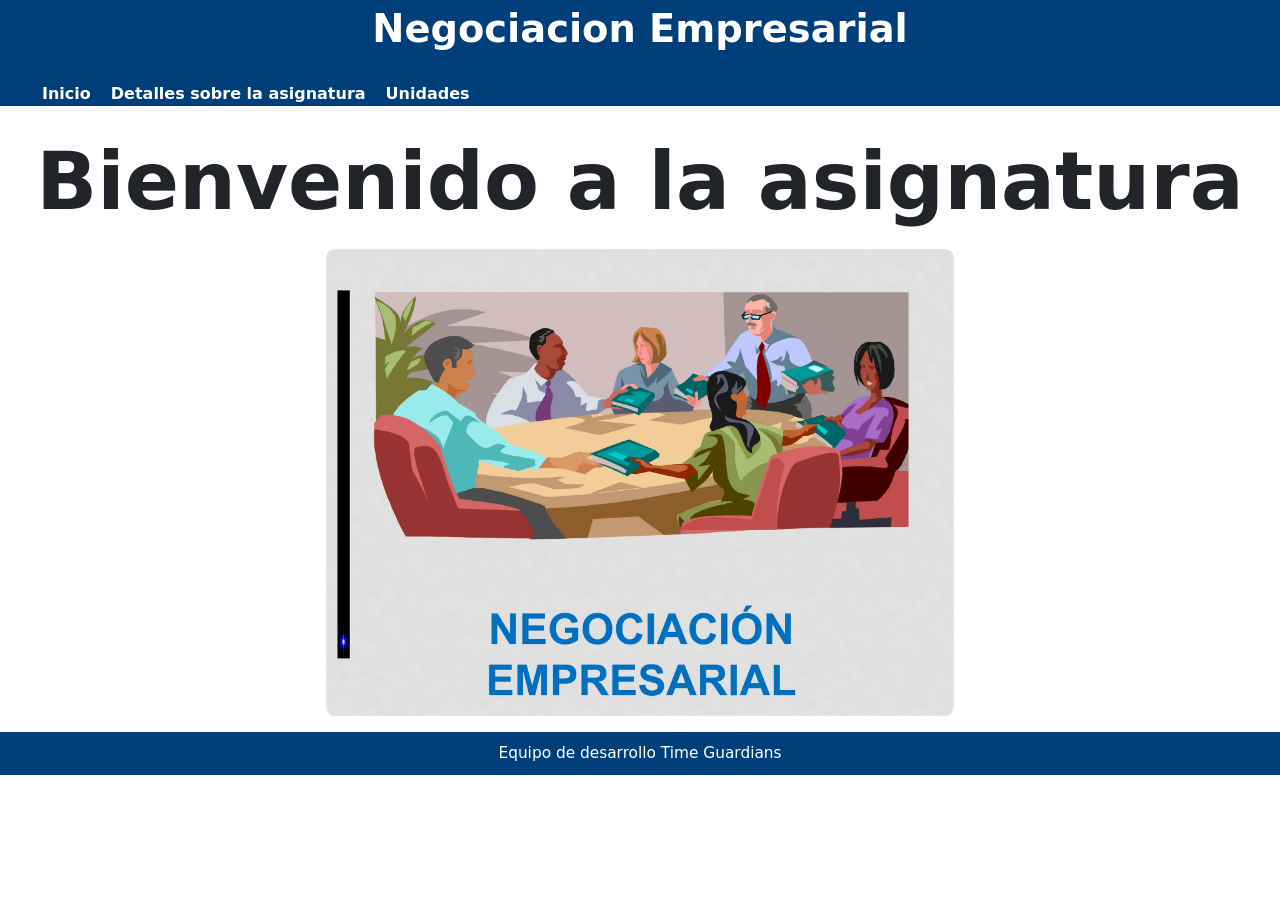
<file: index.html>
<!doctype html>
<html lang="en">
    <head>
        <title>Title</title>
        <!-- Required meta tags -->
        <meta charset="utf-8" />
        <meta
            name="viewport"
            content="width=device-width, initial-scale=1, shrink-to-fit=no"
        />
        <link rel="stylesheet" href="./css/index.css">

        <!-- Bootstrap CSS v5.2.1 -->
        <link
            href="https://cdn.jsdelivr.net/npm/bootstrap@5.3.2/dist/css/bootstrap.min.css"
            rel="stylesheet"
            integrity="sha384-T3c6CoIi6uLrA9TneNEoa7RxnatzjcDSCmG1MXxSR1GAsXEV/Dwwykc2MPK8M2HN"
            crossorigin="anonymous"
        />
        <script src="./js/index.js"></script>
    </head>

    <body>
        <div id="header"></div>
        <main>
            <div class="bienvenida">Bienvenido a la asignatura</div>
            <div id="banner"></div>
            
        </main>
        <div id="footer"></div>
        <!-- Bootstrap JavaScript Libraries -->
        <script
            src="https://cdn.jsdelivr.net/npm/@popperjs/core@2.11.8/dist/umd/popper.min.js"
            integrity="sha384-I7E8VVD/ismYTF4hNIPjVp/Zjvgyol6VFvRkX/vR+Vc4jQkC+hVqc2pM8ODewa9r"
            crossorigin="anonymous"
        ></script>

        <script
            src="https://cdn.jsdelivr.net/npm/bootstrap@5.3.2/dist/js/bootstrap.min.js"
            integrity="sha384-BBtl+eGJRgqQAUMxJ7pMwbEyER4l1g+O15P+16Ep7Q9Q+zqX6gSbd85u4mG4QzX+"
            crossorigin="anonymous"
        ></script>
    </body>
</html>
</file>
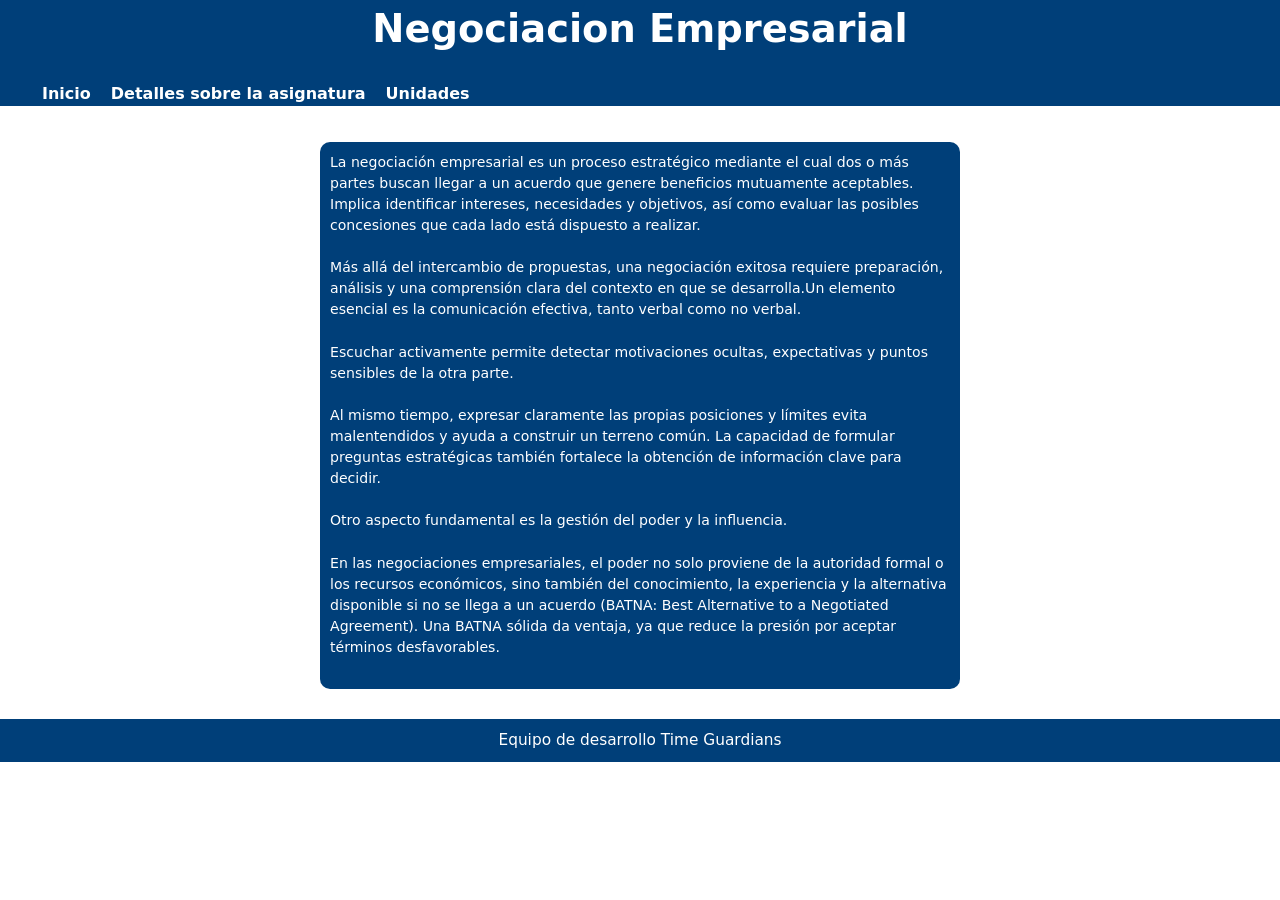
<file: pages/detalles.html>
<!doctype html>
<html lang="en">
    <head>
        <title>Title</title>
        <!-- Required meta tags -->
        <meta charset="utf-8" />
        <meta
            name="viewport"
            content="width=device-width, initial-scale=1, shrink-to-fit=no"
        />
        
        <link rel="stylesheet" href="../css/detalles.css">
        <!-- Bootstrap CSS v5.2.1 -->
        <link
            href="https://cdn.jsdelivr.net/npm/bootstrap@5.3.2/dist/css/bootstrap.min.css"
            rel="stylesheet"
            integrity="sha384-T3c6CoIi6uLrA9TneNEoa7RxnatzjcDSCmG1MXxSR1GAsXEV/Dwwykc2MPK8M2HN"
            crossorigin="anonymous"
        />
        <script src="../js/detalles.js"></script>
    </head>

    <body>
        <div id="header"></div>
        
        
        <main>
            <div class="cont_detalles">
                <p class="text_detalles">
                La negociación empresarial es un proceso estratégico mediante el cual dos o más partes 
                buscan llegar a un acuerdo que genere beneficios mutuamente aceptables. Implica identificar intereses, 
                necesidades y objetivos, así como evaluar las posibles concesiones que cada lado está dispuesto a realizar.<br><br>
                Más allá del intercambio de propuestas, una negociación exitosa requiere preparación, análisis y una comprensión clara del 
                contexto en que se desarrolla.Un elemento esencial es la comunicación efectiva, tanto verbal como no verbal.<br><br>
                 Escuchar activamente permite detectar motivaciones ocultas, expectativas y puntos sensibles de la otra parte.<br><br> 
                 Al mismo tiempo, expresar claramente las propias posiciones y límites evita malentendidos y ayuda a construir 
                 un terreno común. La capacidad de formular preguntas estratégicas también fortalece la obtención de información 
                 clave para decidir.<br><br>
                 Otro aspecto fundamental es la gestión del poder y la influencia. <br><br>
                 En las negociaciones empresariales, el poder no solo proviene de la 
                 autoridad formal o los recursos económicos, sino también del conocimiento,
                  la experiencia y la alternativa disponible si no se llega a un acuerdo 
                  (BATNA: Best Alternative to a Negotiated Agreement). Una BATNA sólida 
                  da ventaja, ya que reduce la presión por aceptar términos desfavorables.<br><br>
                  </p>
            </div>
        </main>
        <div id="footer"></div>
        <!-- Bootstrap JavaScript Libraries -->
        <script
            src="https://cdn.jsdelivr.net/npm/@popperjs/core@2.11.8/dist/umd/popper.min.js"
            integrity="sha384-I7E8VVD/ismYTF4hNIPjVp/Zjvgyol6VFvRkX/vR+Vc4jQkC+hVqc2pM8ODewa9r"
            crossorigin="anonymous"
        ></script>

        <script
            src="https://cdn.jsdelivr.net/npm/bootstrap@5.3.2/dist/js/bootstrap.min.js"
            integrity="sha384-BBtl+eGJRgqQAUMxJ7pMwbEyER4l1g+O15P+16Ep7Q9Q+zqX6gSbd85u4mG4QzX+"
            crossorigin="anonymous"
        ></script>
    </body>
</html>
</file>
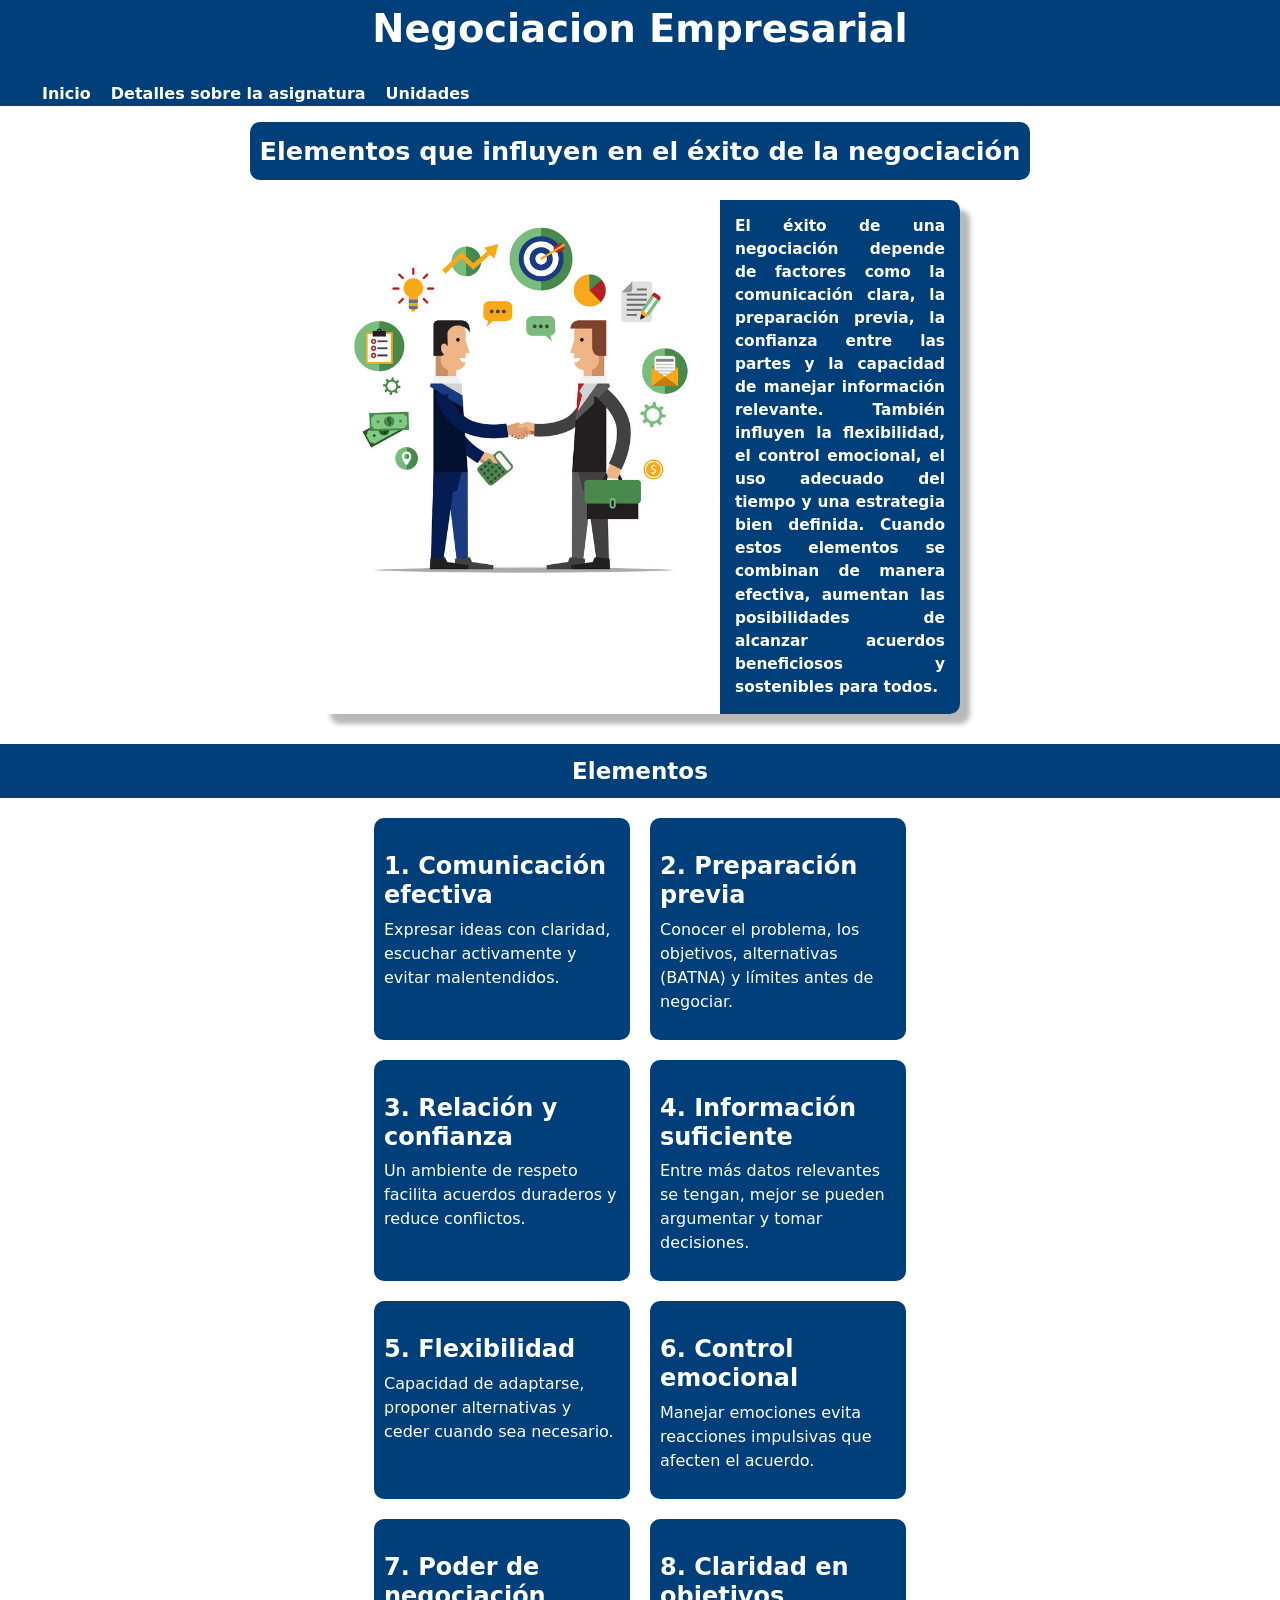
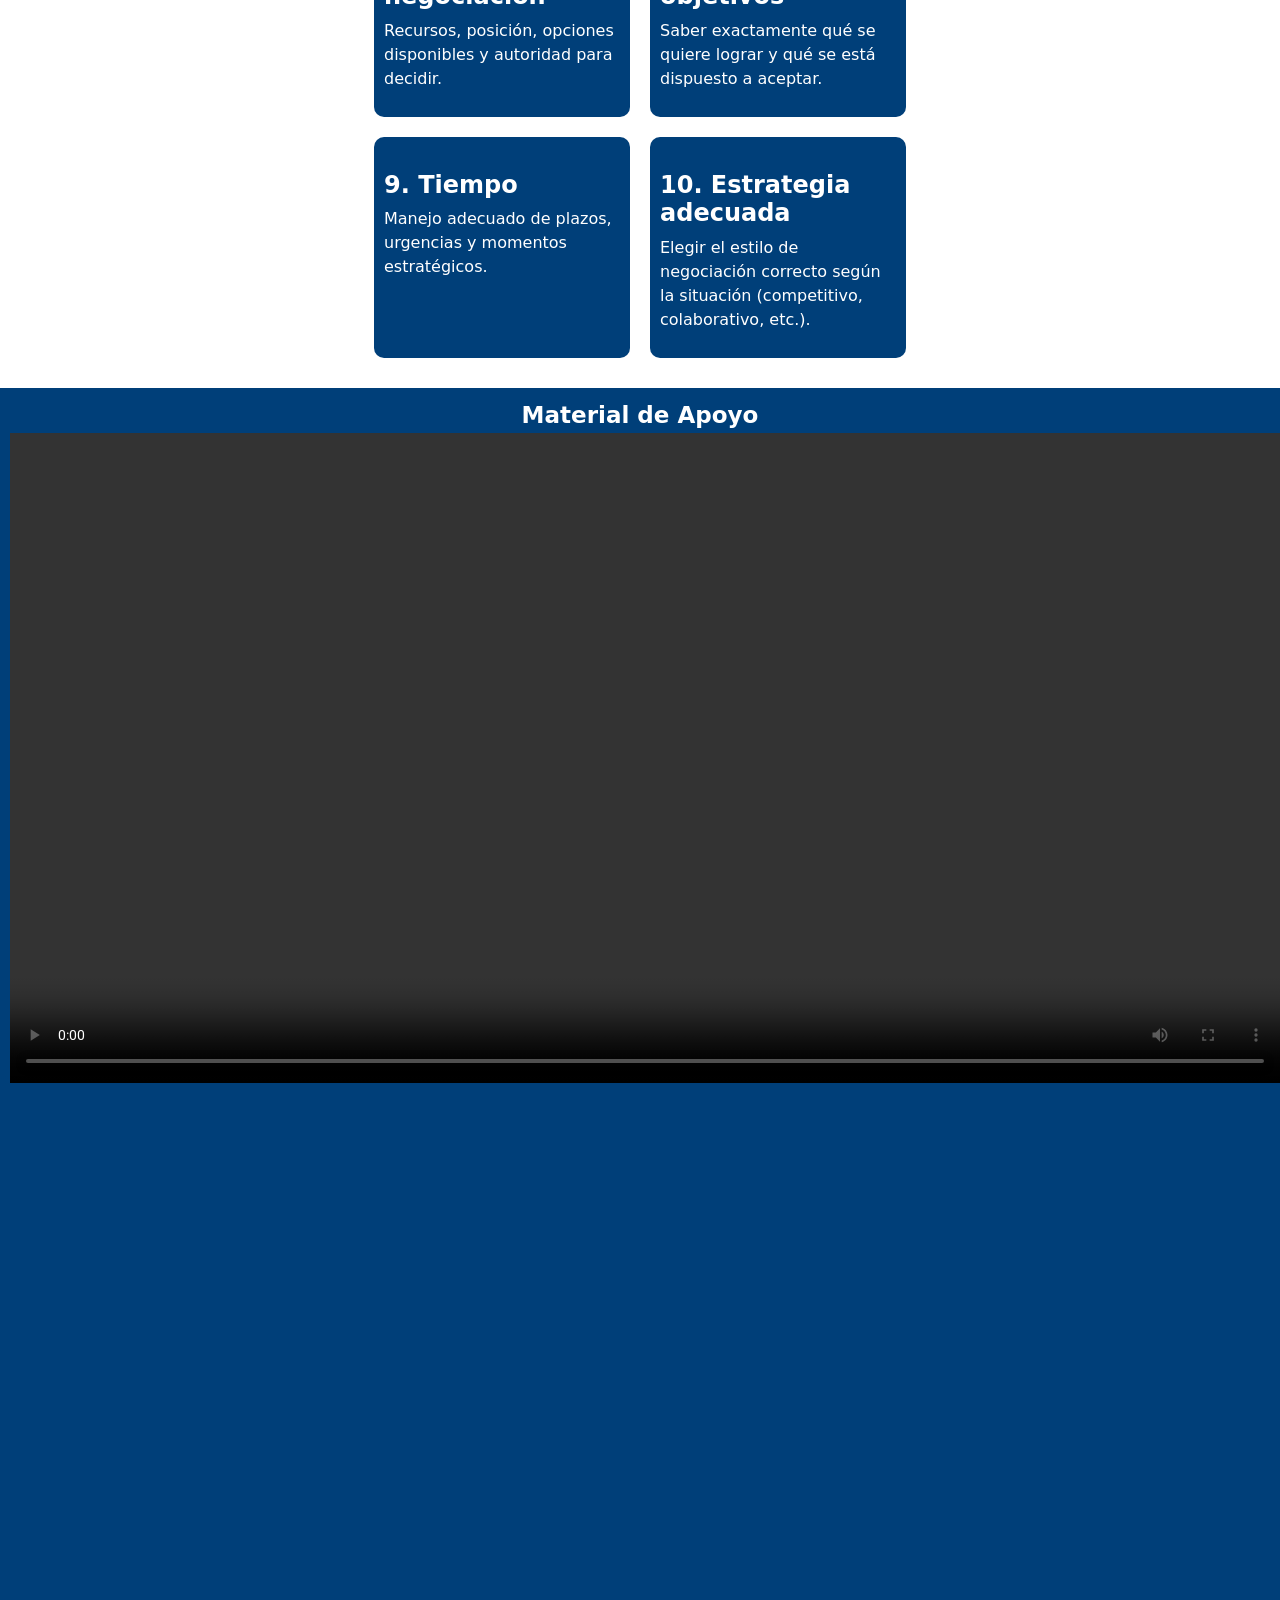
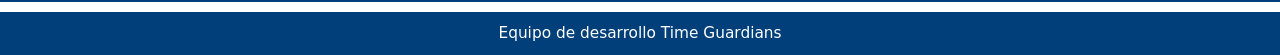
<file: pages/elem_inf_ex_neg.html>
<!-- 2.Elementos que influyen en el exito de la negociacion (info y videos)-->
<!doctype html>
<html lang="en">
  <head>
    <title>Elementos que influyen en el éxito de la negociación</title>
    <meta charset="utf-8" />
    <meta name="viewport" content="width=device-width, initial-scale=1, shrink-to-fit=no" />
    <link rel="stylesheet" href="../css/elem_inf_ex_neg.css">
    <script src="../js/elem_inf_ex_neg.js"></script>

    <link
      href="https://cdn.jsdelivr.net/npm/bootstrap@5.3.2/dist/css/bootstrap.min.css"
      rel="stylesheet"
      crossorigin="anonymous"
    />
  </head>

  <body>
    <div id="header"></div>

    <main>
      <div class="cont_titulo">
        <div class="titulotema">
          Elementos que influyen en el éxito de la negociación
        </div>
      </div>
      <div class="cont_desc">
        <div class="cont_desc_com">
           <div class="img_desc">
            <img class="img_page" src="../assets/37423721_m.jpg">
          </div>
          <div class="txt_desc">
            El éxito de una negociación depende de factores como la comunicación clara, 
            la preparación previa, la confianza entre las partes y la capacidad de manejar 
            información relevante. También influyen la flexibilidad, el control emocional, 
            el uso adecuado del tiempo y una estrategia bien definida. Cuando estos elementos 
            se combinan de manera efectiva, aumentan las posibilidades de alcanzar acuerdos beneficiosos y sostenibles para todos.
            
          </div>
        </div>
      </div>
      <div class="subtema"><b>Elementos</b></div>
      <div class="cont_fases_padre">
        <div class="cont_fases_hijo_uno">
          <h4 class="mt-4"><b>1. Comunicación efectiva</b></h4>
          <p>
            Expresar ideas con claridad, escuchar activamente y evitar malentendidos.
          </p>
        </div>
        <div class="cont_fases_hijo_dos">
          <h4 class="mt-4"><b>2. Preparación previa</b></h4>
          <p>
            Conocer el problema, los objetivos, alternativas (BATNA) y límites antes de negociar.
          </p>
        </div>
      </div>
      <div class="cont_fases_padre">
        <div class="cont_fases_hijo_uno">
          <h4 class="mt-4"><b>3. Relación y confianza</b></h4>
          <p>
            Un ambiente de respeto facilita acuerdos duraderos y reduce conflictos.
          </p>
        </div>
        <div class="cont_fases_hijo_dos">
          <h4 class="mt-4"><b>4. Información suficiente</b></h4>
          <p>
            Entre más datos relevantes se tengan, mejor se pueden argumentar y tomar decisiones.
          </p>
        </div>
      </div>
      <div class="cont_fases_padre">
        <div class="cont_fases_hijo_uno">
          <h4 class="mt-4"><b>5. Flexibilidad</b></h4>
          <p>
            Capacidad de adaptarse, proponer alternativas y ceder cuando sea necesario.
          </p>
        </div>
        <div class="cont_fases_hijo_dos">
          <h4 class="mt-4"><b>6. Control emocional</b></h4>
          <p>
            Manejar emociones evita reacciones impulsivas que afecten el acuerdo.
          </p>
        </div>
      </div>
      <div class="cont_fases_padre">
        <div class="cont_fases_hijo_uno">
          <h4 class="mt-4"><b>7. Poder de negociación</b></h4>
          <p>
            Recursos, posición, opciones disponibles y autoridad para decidir.
          </p>
        </div>
        <div class="cont_fases_hijo_dos">
          <h4 class="mt-4"><b>8. Claridad en objetivos</b></h4>
          <p>
            Saber exactamente qué se quiere lograr y qué se está dispuesto a aceptar.
          </p>
        </div>
      </div>
      <div class="cont_fases_padre">
        <div class="cont_fases_hijo_uno">
          <h4 class="mt-4"><b>9. Tiempo</b></h4>
          <p>
            Manejo adecuado de plazos, urgencias y momentos estratégicos.
          </p>
        </div>
        <div class="cont_fases_hijo_dos">
          <h4 class="mt-4"><b>10. Estrategia adecuada</b></h4>
          <p>
            Elegir el estilo de negociación correcto según la situación (competitivo, colaborativo, etc.).
          </p>
        </div>
      </div>
      <div class="subtema">
        <b>Material de Apoyo</b>
        <br>
        <video src="../assets/Webinar-Equipo-2-Visión-360.mp4" width="1300" controls controlsList="nodownload"></video><br>
        <div class="mat">
          <iframe width="500" height="500" src="https://www.youtube.com/embed/zZ2UhnwaL18" title="ELEMENTOS QUE INFLUYEN EN EL ÉXITO DE LA NEGOCIACIÓN" frameborder="0" allow="accelerometer; autoplay; clipboard-write; encrypted-media; gyroscope; picture-in-picture; web-share" referrerpolicy="strict-origin-when-cross-origin" allowfullscreen></iframe>
          <iframe width="500" height="500" src="https://www.youtube.com/embed/3RWJZzOeQCo" title="Elementos que influyen en el éxito de la negociación" frameborder="0" allow="accelerometer; autoplay; clipboard-write; encrypted-media; gyroscope; picture-in-picture; web-share" referrerpolicy="strict-origin-when-cross-origin" allowfullscreen></iframe>
          
        </div>
      </div>
    </main>

    <div id="footer"></div>

    <script
      src="https://cdn.jsdelivr.net/npm/@popperjs/core@2.11.8/dist/umd/popper.min.js"
      crossorigin="anonymous"
    ></script>
    <script
      src="https://cdn.jsdelivr.net/npm/bootstrap@5.3.2/dist/js/bootstrap.min.js"
      crossorigin="anonymous"
    ></script>
  </body>
</html>
</file>
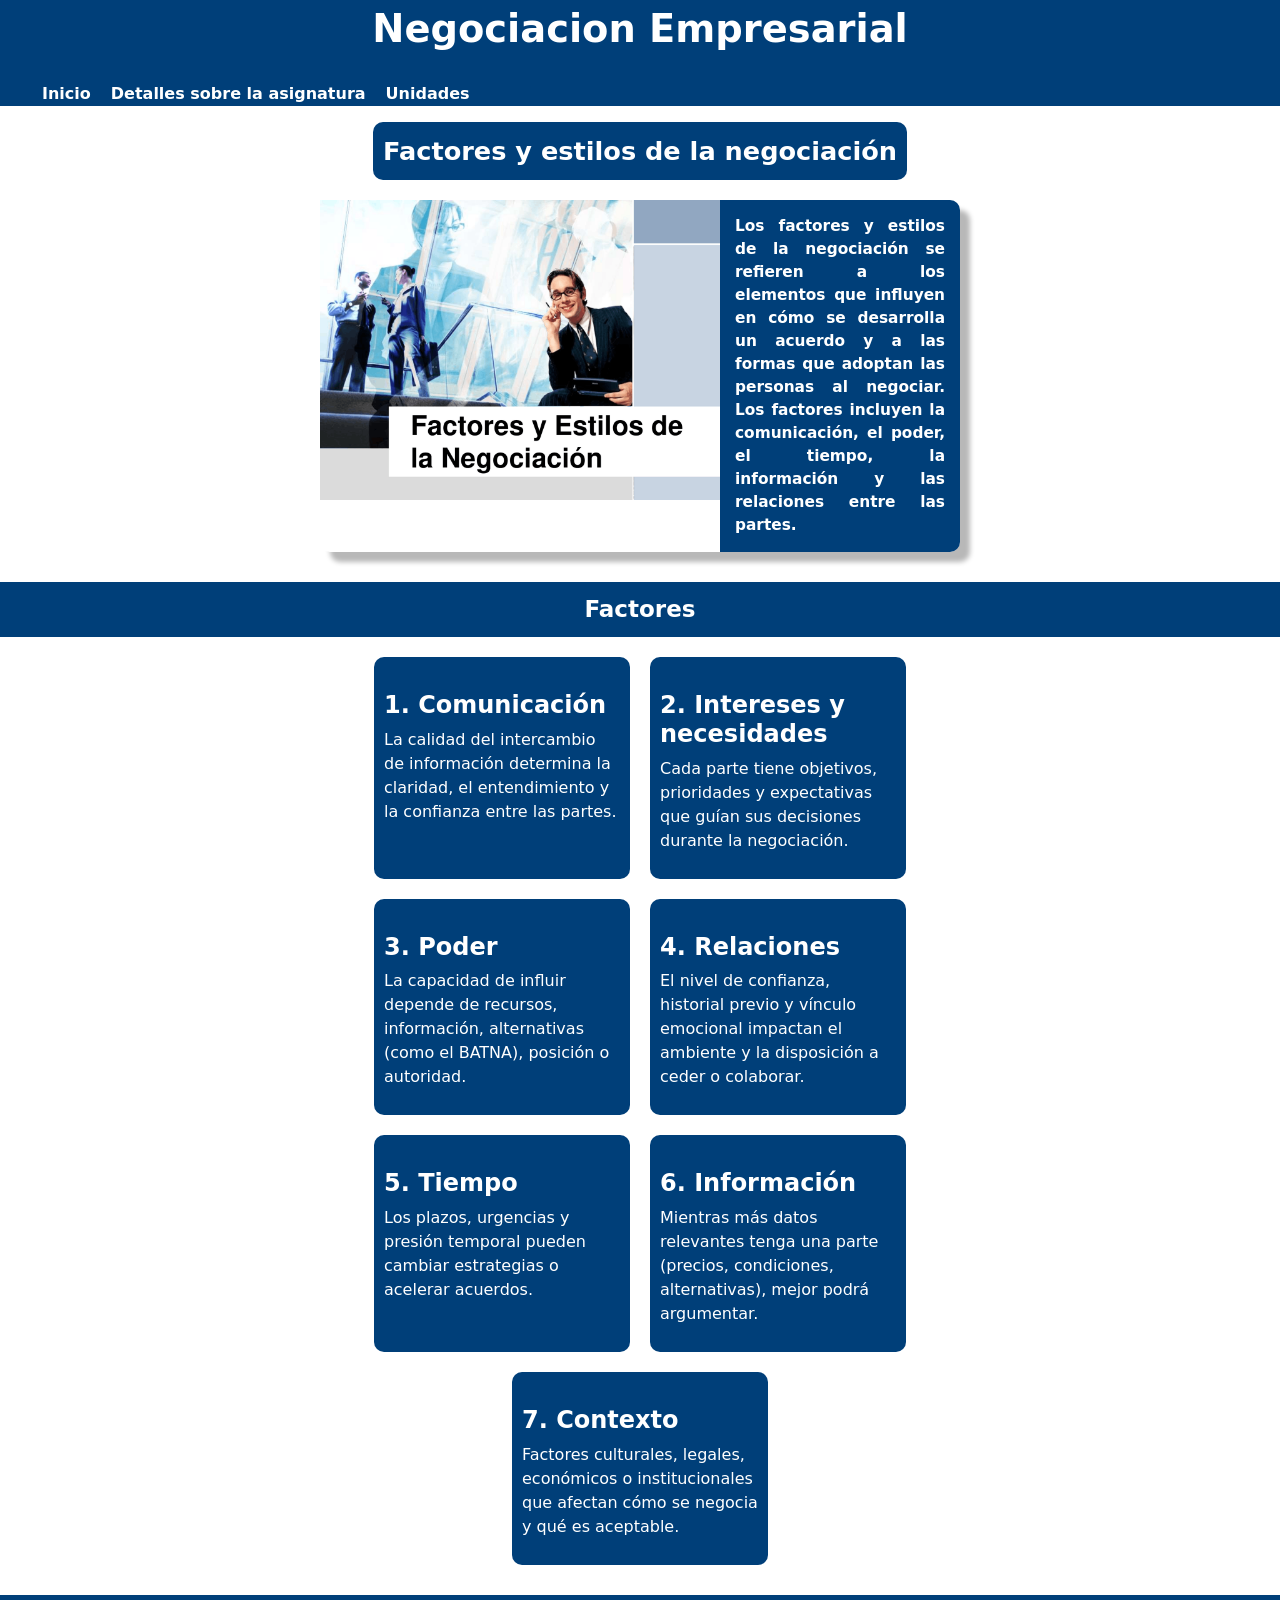
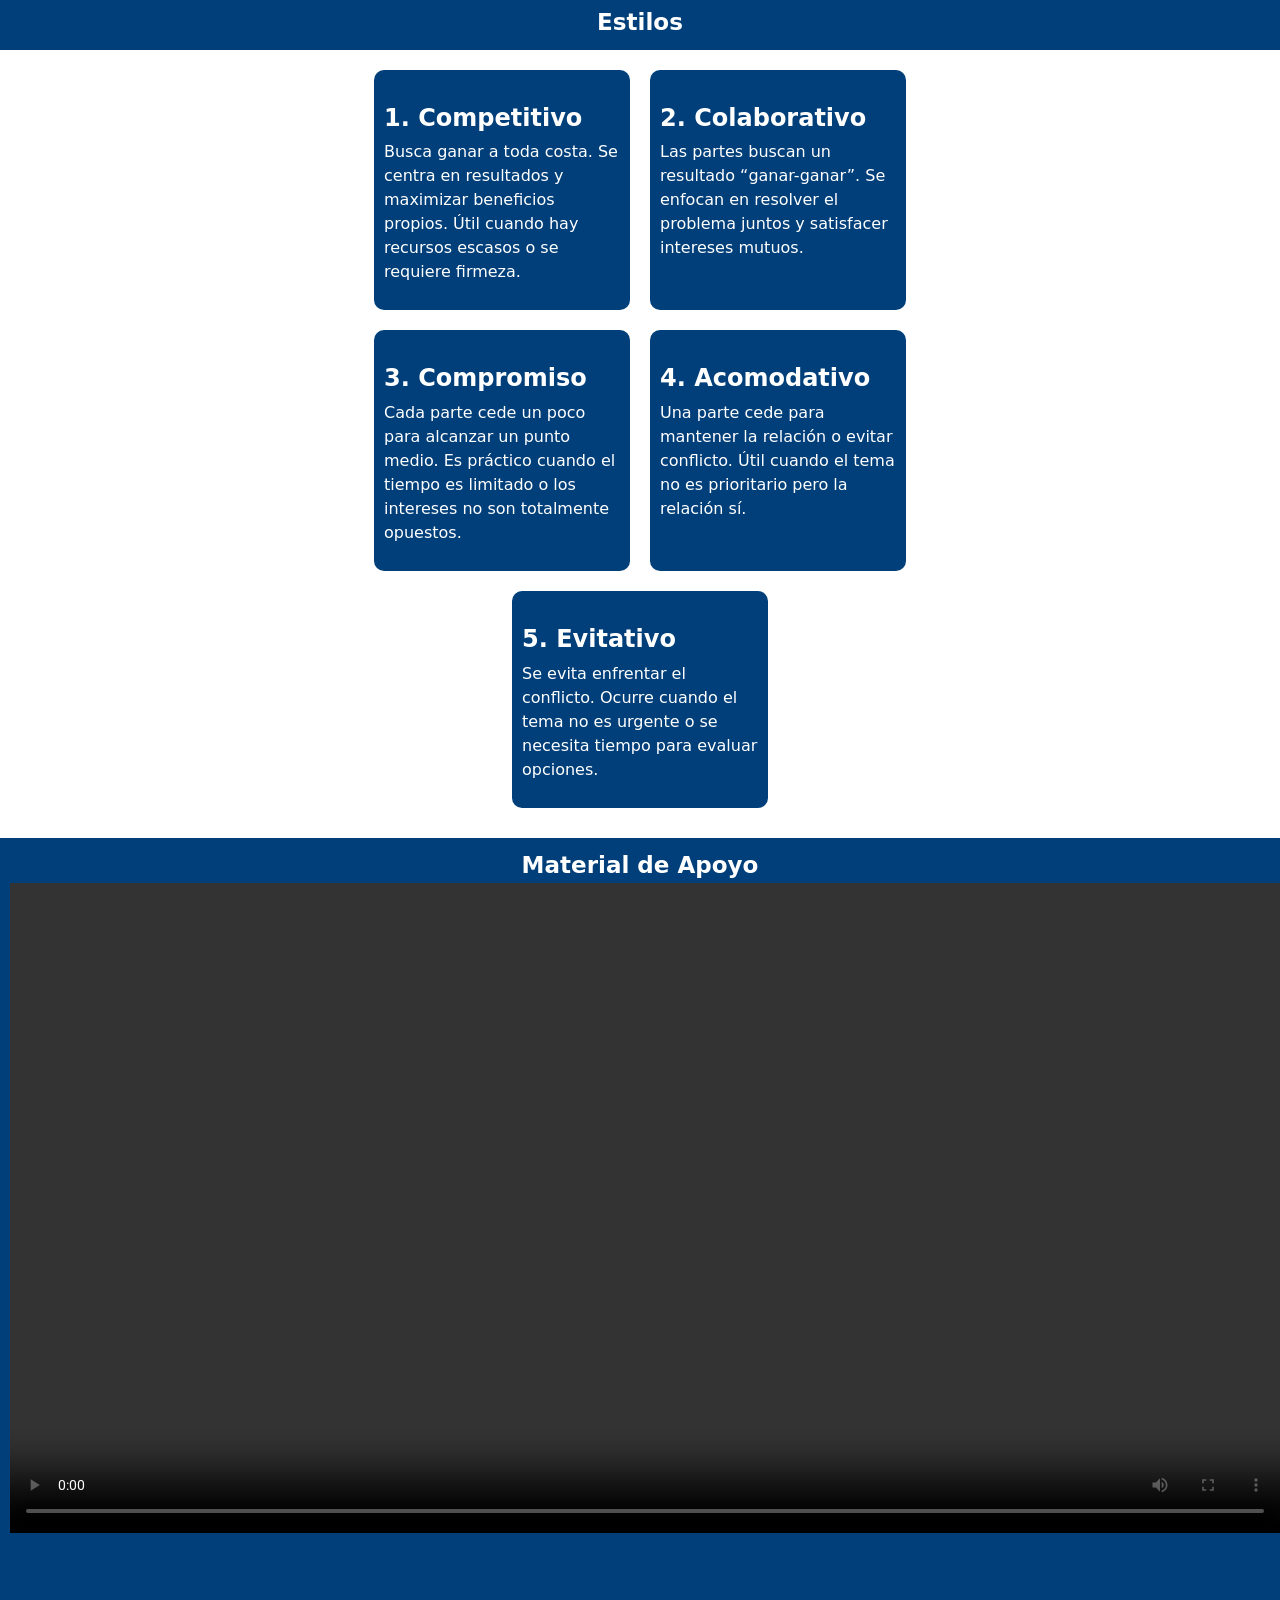
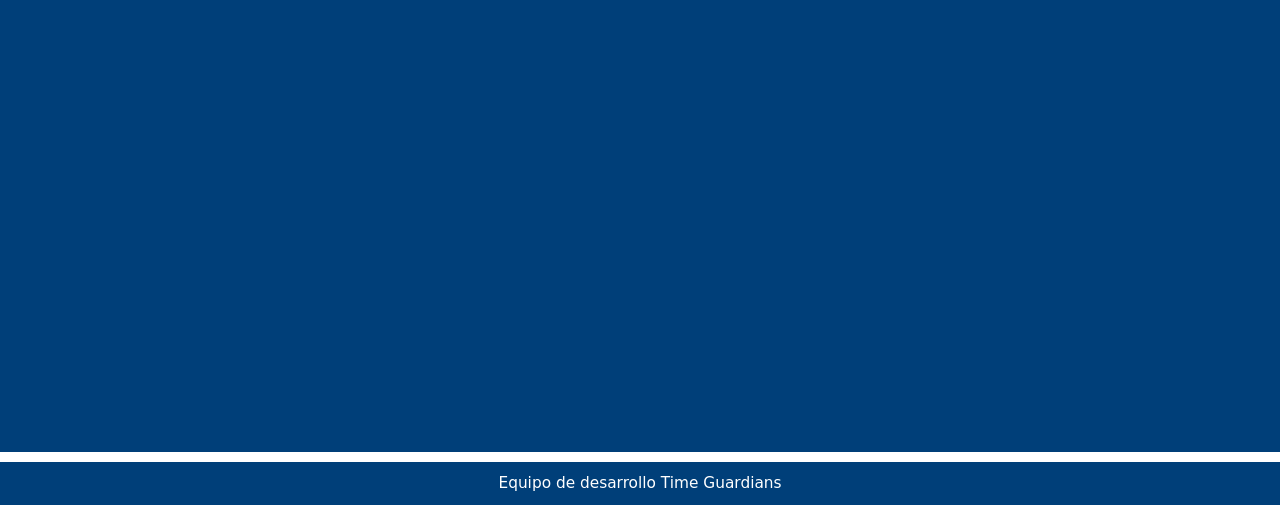
<file: pages/fact_est_neg.html>
<!--Tema uno Factores y estilos de negociacion (informacion y videos)-->
<!doctype html>
<html lang="en">
  <head>
    <title>Factores y estilos de la negociación</title>
    <meta charset="utf-8" />
    <meta name="viewport" content="width=device-width, initial-scale=1, shrink-to-fit=no" />
    <link rel="stylesheet" href="../css/fact_est_neg.css">
    <script src="../js/fact_est_neg.js"></script>

    <link
      href="https://cdn.jsdelivr.net/npm/bootstrap@5.3.2/dist/css/bootstrap.min.css"
      rel="stylesheet"
      crossorigin="anonymous"
    />
  </head>

  <body>
    <div id="header"></div>

    <main>
      <div class="cont_titulo">
        <div class="titulotema">
          Factores y estilos de la negociación
        </div>
      </div>
      <div class="cont_desc">
        <div class="cont_desc_com">
           <div class="img_desc">
            <img class="img_page" src="../assets/5f253294841c3cd83fbcd6a0fec18e8c.jpg">
          </div>
          <div class="txt_desc">
            Los factores y estilos de la negociación se refieren a los elementos que influyen en cómo 
            se desarrolla un acuerdo y a las formas que adoptan las personas al negociar. Los factores 
            incluyen la comunicación, el poder, el tiempo, la información y las relaciones entre las partes. 
            
          </div>
        </div>
      </div>
      <div class="subtema"><b>Factores</b></div>
      <div class="cont_fases_padre">
        <div class="cont_fases_hijo_uno">
          <h4 class="mt-4"><b>1. Comunicación</b></h4>
          <p>
            La calidad del intercambio de información determina la claridad, el entendimiento y la confianza entre las partes.
          </p>
        </div>
        <div class="cont_fases_hijo_dos">
          <h4 class="mt-4"><b>2. Intereses y necesidades</b></h4>
          <p>
            Cada parte tiene objetivos, prioridades y expectativas que guían sus decisiones durante la negociación.
          </p>
        </div>
      </div>
      <div class="cont_fases_padre">
        <div class="cont_fases_hijo_uno">
          <h4 class="mt-4"><b>3. Poder</b></h4>
          <p>
            La capacidad de influir depende de recursos, información, alternativas (como el BATNA), posición o autoridad.
          </p>
        </div>
        <div class="cont_fases_hijo_dos">
          <h4 class="mt-4"><b>4. Relaciones</b></h4>
          <p>
            El nivel de confianza, historial previo y vínculo emocional impactan el ambiente y la disposición a ceder o colaborar.
          </p>
        </div>
      </div>
      <div class="cont_fases_padre">
        <div class="cont_fases_hijo_uno">
          <h4 class="mt-4"><b>5. Tiempo</b></h4>
          <p>
            Los plazos, urgencias y presión temporal pueden cambiar estrategias o acelerar acuerdos.
          </p>
        </div>
        <div class="cont_fases_hijo_dos">
          <h4 class="mt-4"><b>6. Información</b></h4>
          <p>
            Mientras más datos relevantes tenga una parte (precios, condiciones, alternativas), mejor podrá argumentar.
          </p>
        </div>
      </div>
      <div class="cont_fases_padre">
        <div class="cont_fases_hijo_uno">
          <h4 class="mt-4"><b>7. Contexto</b></h4>
          <p>
            Factores culturales, legales, económicos o institucionales que afectan cómo se negocia y qué es aceptable.
          </p>
        </div>
      </div>
      <div class="subtema"><b>Estilos</b></div>
      <div class="cont_fases_padre">
        <div class="cont_fases_hijo_uno">
          <h4 class="mt-4"><b>1. Competitivo</b></h4>
          <p>
            Busca ganar a toda costa. Se centra en resultados y maximizar beneficios propios. Útil cuando hay recursos escasos o se requiere firmeza.
          </p>
        </div>
        <div class="cont_fases_hijo_dos">
          <h4 class="mt-4"><b>2. Colaborativo </b></h4>
          <p>
            Las partes buscan un resultado “ganar-ganar”. Se enfocan en resolver el problema juntos y satisfacer intereses mutuos.
          </p>
        </div>
      </div>
      <div class="cont_fases_padre">
        <div class="cont_fases_hijo_uno">
          <h4 class="mt-4"><b>3. Compromiso</b></h4>
          <p>
            Cada parte cede un poco para alcanzar un punto medio. Es práctico cuando el tiempo es limitado o los intereses no son totalmente opuestos.
          </p>
        </div>
        <div class="cont_fases_hijo_dos">
          <h4 class="mt-4"><b>4. Acomodativo</b></h4>
          <p>
            Una parte cede para mantener la relación o evitar conflicto. Útil cuando el tema no es prioritario pero la relación sí.
          </p>
        </div>
      </div>
      <div class="cont_fases_padre">
        <div class="cont_fases_hijo_uno">
          <h4 class="mt-4"><b>5. Evitativo</b></h4>
          <p>
            Se evita enfrentar el conflicto. Ocurre cuando el tema no es urgente o se necesita tiempo para evaluar opciones.
          </p>
        </div>
      </div>
      <div class="subtema">
        <b>Material de Apoyo</b>
        <br>
        <video src="../assets/video-20250921-002811-7d98c7541.mp4" width="1300" controls controlsList="nodownload"></video><br>
        <div class="mat">
          <iframe width="500" height="500" src="https://www.youtube.com/embed/IbNlxKA2qvE" title="Factores y estilos de negociación" frameborder="0" allow="accelerometer; autoplay; clipboard-write; encrypted-media; gyroscope; picture-in-picture; web-share" referrerpolicy="strict-origin-when-cross-origin" allowfullscreen></iframe>
          <iframe width="500" height="500" src="https://www.youtube.com/embed/8c7hhEBSK9A" title="Estilos de negociación" frameborder="0" allow="accelerometer; autoplay; clipboard-write; encrypted-media; gyroscope; picture-in-picture; web-share" referrerpolicy="strict-origin-when-cross-origin" allowfullscreen></iframe>
        </div>
      </div>
    </main>

    <div id="footer"></div>

    <script
      src="https://cdn.jsdelivr.net/npm/@popperjs/core@2.11.8/dist/umd/popper.min.js"
      crossorigin="anonymous"
    ></script>
    <script
      src="https://cdn.jsdelivr.net/npm/bootstrap@5.3.2/dist/js/bootstrap.min.js"
      crossorigin="anonymous"
    ></script>
  </body>
</html>
</file>
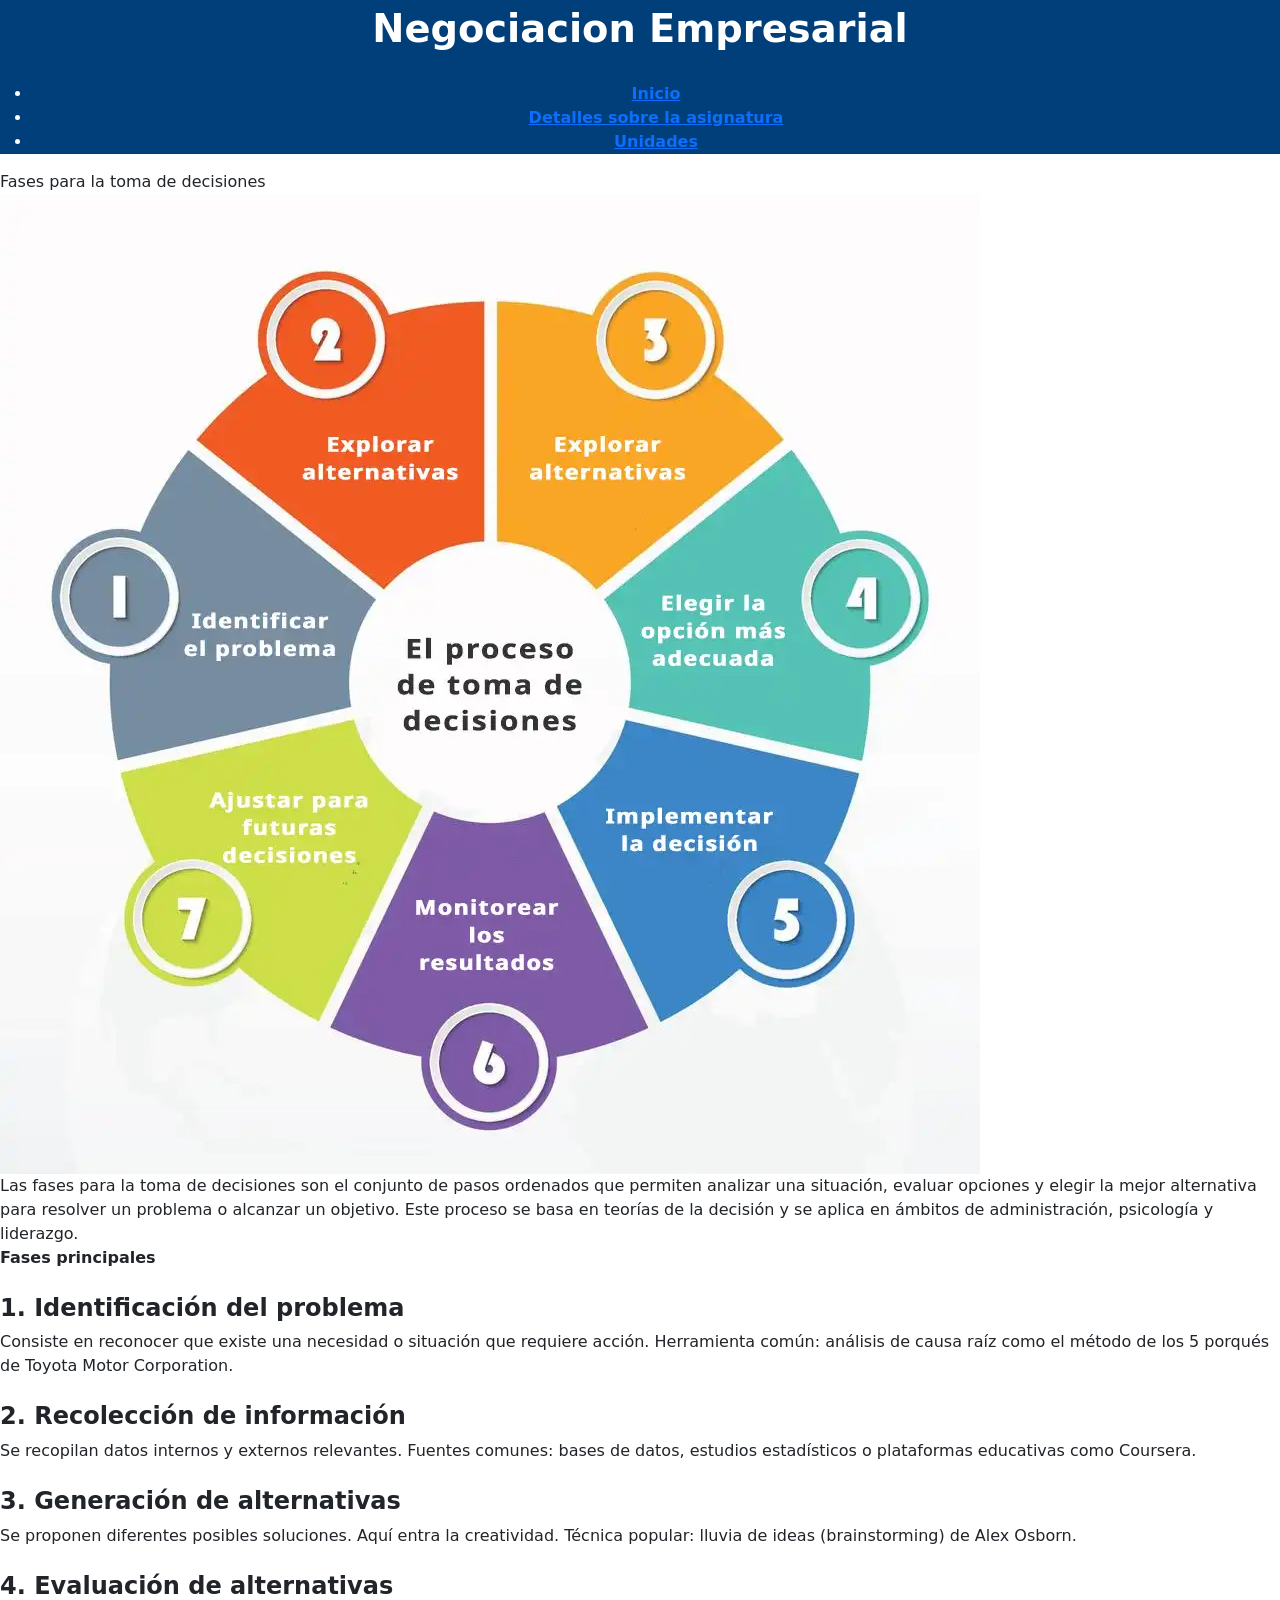
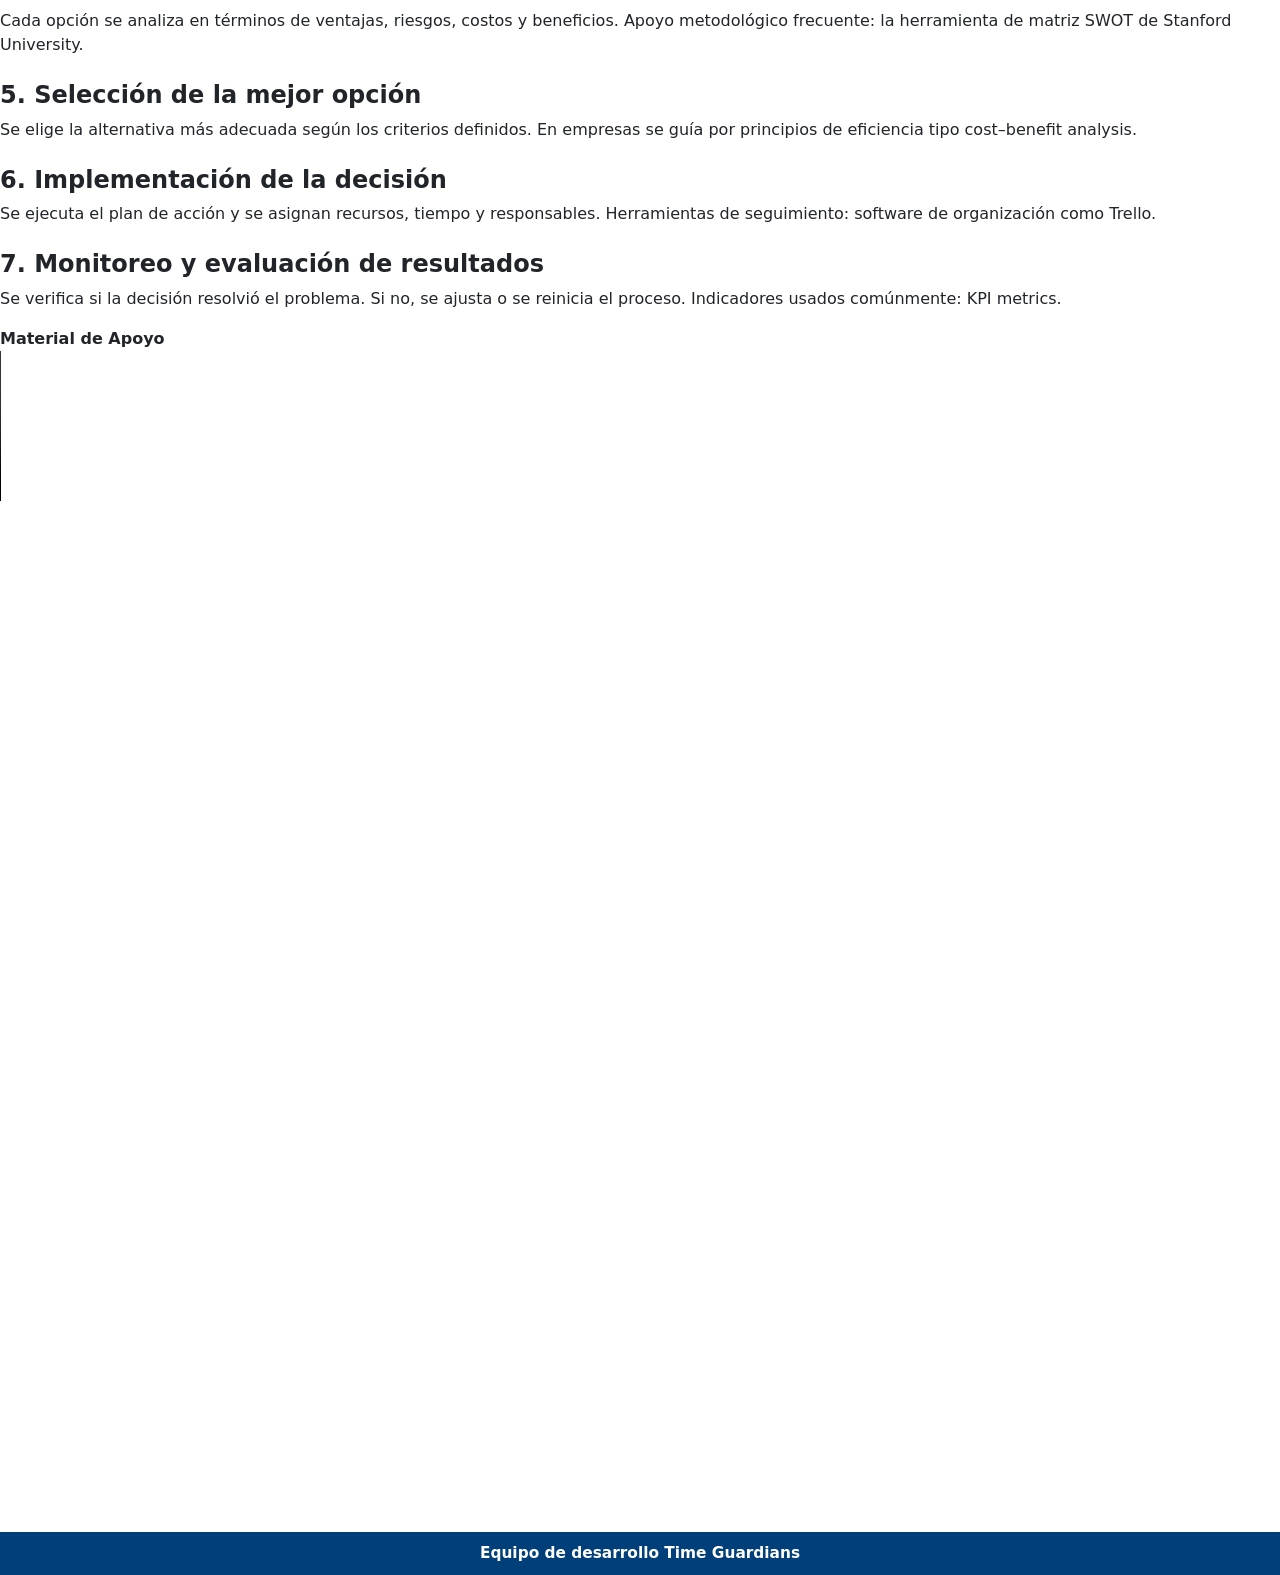
<file: pages/fas_tom_des.html>
<!-- 4.Fases para la toma de decisiones (info y videos)-->  
<!doctype html>
<html lang="en">
  <head>
    <title>Fases para la toma de decisiones</title>
    <meta charset="utf-8" />
    <meta name="viewport" content="width=device-width, initial-scale=1, shrink-to-fit=no" />
    <link rel="stylesheet" href="../css/fas_tom_des.css">
    <script src="../js/fas_tom_des.js"></script>

    <link
      href="https://cdn.jsdelivr.net/npm/bootstrap@5.3.2/dist/css/bootstrap.min.css"
      rel="stylesheet"
      crossorigin="anonymous"
    />
  </head>

  <body>
    <div id="header"></div>

    <main>
      <div class="cont_titulo">
        <div class="titulotema">
          Fases para la toma de decisiones
        </div>
      </div>
      <div class="cont_desc">
        <div class="cont_desc_com">
           <div class="img_desc">
            <img class="img_page" src="../assets/proceso-toma-decisiones.jpg">
          </div>
          <div class="txt_desc">
            Las fases para la toma de decisiones son el conjunto de pasos ordenados que permiten analizar una situación,
            evaluar opciones y elegir la mejor alternativa para resolver un problema o alcanzar un objetivo.
            Este proceso se basa en teorías de la decisión y se aplica en ámbitos de administración, psicología y liderazgo.
          </div>
        </div>
      </div>
      <div class="subtema"><b>Fases principales</b></div>
      <div class="cont_fases_padre">
        <div class="cont_fases_hijo_uno">
          <h4 class="mt-4"><b>1. Identificación del problema</b></h4>
          <p>
            Consiste en reconocer que existe una necesidad o situación que requiere acción.
            Herramienta común: análisis de causa raíz como el método de los 5 porqués de
            Toyota Motor Corporation.
          </p>
        </div>
        <div class="cont_fases_hijo_dos">
          <h4 class="mt-4"><b>2. Recolección de información</b></h4>
          <p>
            Se recopilan datos internos y externos relevantes.
            Fuentes comunes: bases de datos, estudios estadísticos 
            o plataformas educativas como Coursera.
          </p>
        </div>
      </div>
      <div class="cont_fases_padre">
        <div class="cont_fases_hijo_uno">
          <h4 class="mt-4"><b>3. Generación de alternativas</b></h4>
          <p>
            Se proponen diferentes posibles soluciones. 
            Aquí entra la creatividad.
            Técnica popular: lluvia de ideas (brainstorming) de
            Alex Osborn.
          </p>
        </div>
        <div class="cont_fases_hijo_dos">
          <h4 class="mt-4"><b>4. Evaluación de alternativas</b></h4>
          <p>
            Cada opción se analiza en términos de ventajas, riesgos, costos y beneficios.
            Apoyo metodológico frecuente: la herramienta de matriz SWOT de Stanford University.
          </p>
        </div>
      </div>
      <div class="cont_fases_padre">
        <div class="cont_fases_hijo_uno">
          <h4 class="mt-4"><b>5. Selección de la mejor opción</b></h4>
          <p>
            Se elige la alternativa más adecuada según los criterios definidos.
            En empresas se guía por principios de eficiencia tipo cost–benefit analysis.
          </p>
        </div>
        <div class="cont_fases_hijo_dos">
          <h4 class="mt-4"><b>6. Implementación de la decisión</b></h4>
          <p>
          Se ejecuta el plan de acción y se asignan recursos, tiempo y responsables.
          Herramientas de seguimiento: software de organización como Trello.
          </p>
        </div>
      </div>
      <div class="cont_fases_padre">
        <div class="cont_fases_hijo_uno">
          <h4 class="mt-4"><b>7. Monitoreo y evaluación de resultados</b></h4>
          <p>
            Se verifica si la decisión resolvió el problema.
            Si no, se ajusta o se reinicia el proceso.
            Indicadores usados comúnmente: KPI metrics.
          </p>
        </div>
      </div>
      <div class="subtema">
        <b>Material de Apoyo</b>
        <br>
        <video src="../assets/webinar-equipo-kronoss.mp4" controls controlsList="nodownload"></video><br>
        <div class="mat">
          <iframe width="500" height="500" src="https://www.youtube.com/embed/2ZAwTpwEC_E" title="8 pasos para toma de decisiones" frameborder="0" allow="accelerometer; autoplay; clipboard-write; encrypted-media; gyroscope; picture-in-picture; web-share" referrerpolicy="strict-origin-when-cross-origin" allowfullscreen></iframe>
          <iframe width="500" height="500" src="https://www.youtube.com/embed/eb5Oz2RP9tU" title="5 FASES DEL PROCESO DE TOMA DE DECISIONES" frameborder="0" allow="accelerometer; autoplay; clipboard-write; encrypted-media; gyroscope; picture-in-picture; web-share" referrerpolicy="strict-origin-when-cross-origin" allowfullscreen></iframe>
          <iframe width="500" height="500" src="https://www.youtube.com/embed/ZFgUe7zTzIU" title="Proceso de toma de decisiones" frameborder="0" allow="accelerometer; autoplay; clipboard-write; encrypted-media; gyroscope; picture-in-picture; web-share" referrerpolicy="strict-origin-when-cross-origin" allowfullscreen></iframe>
        </div>
      </div>
    </main>

    <div id="footer"></div>

    <script
      src="https://cdn.jsdelivr.net/npm/@popperjs/core@2.11.8/dist/umd/popper.min.js"
      crossorigin="anonymous"
    ></script>
    <script
      src="https://cdn.jsdelivr.net/npm/bootstrap@5.3.2/dist/js/bootstrap.min.js"
      crossorigin="anonymous"
    ></script>
  </body>
</html>
</file>
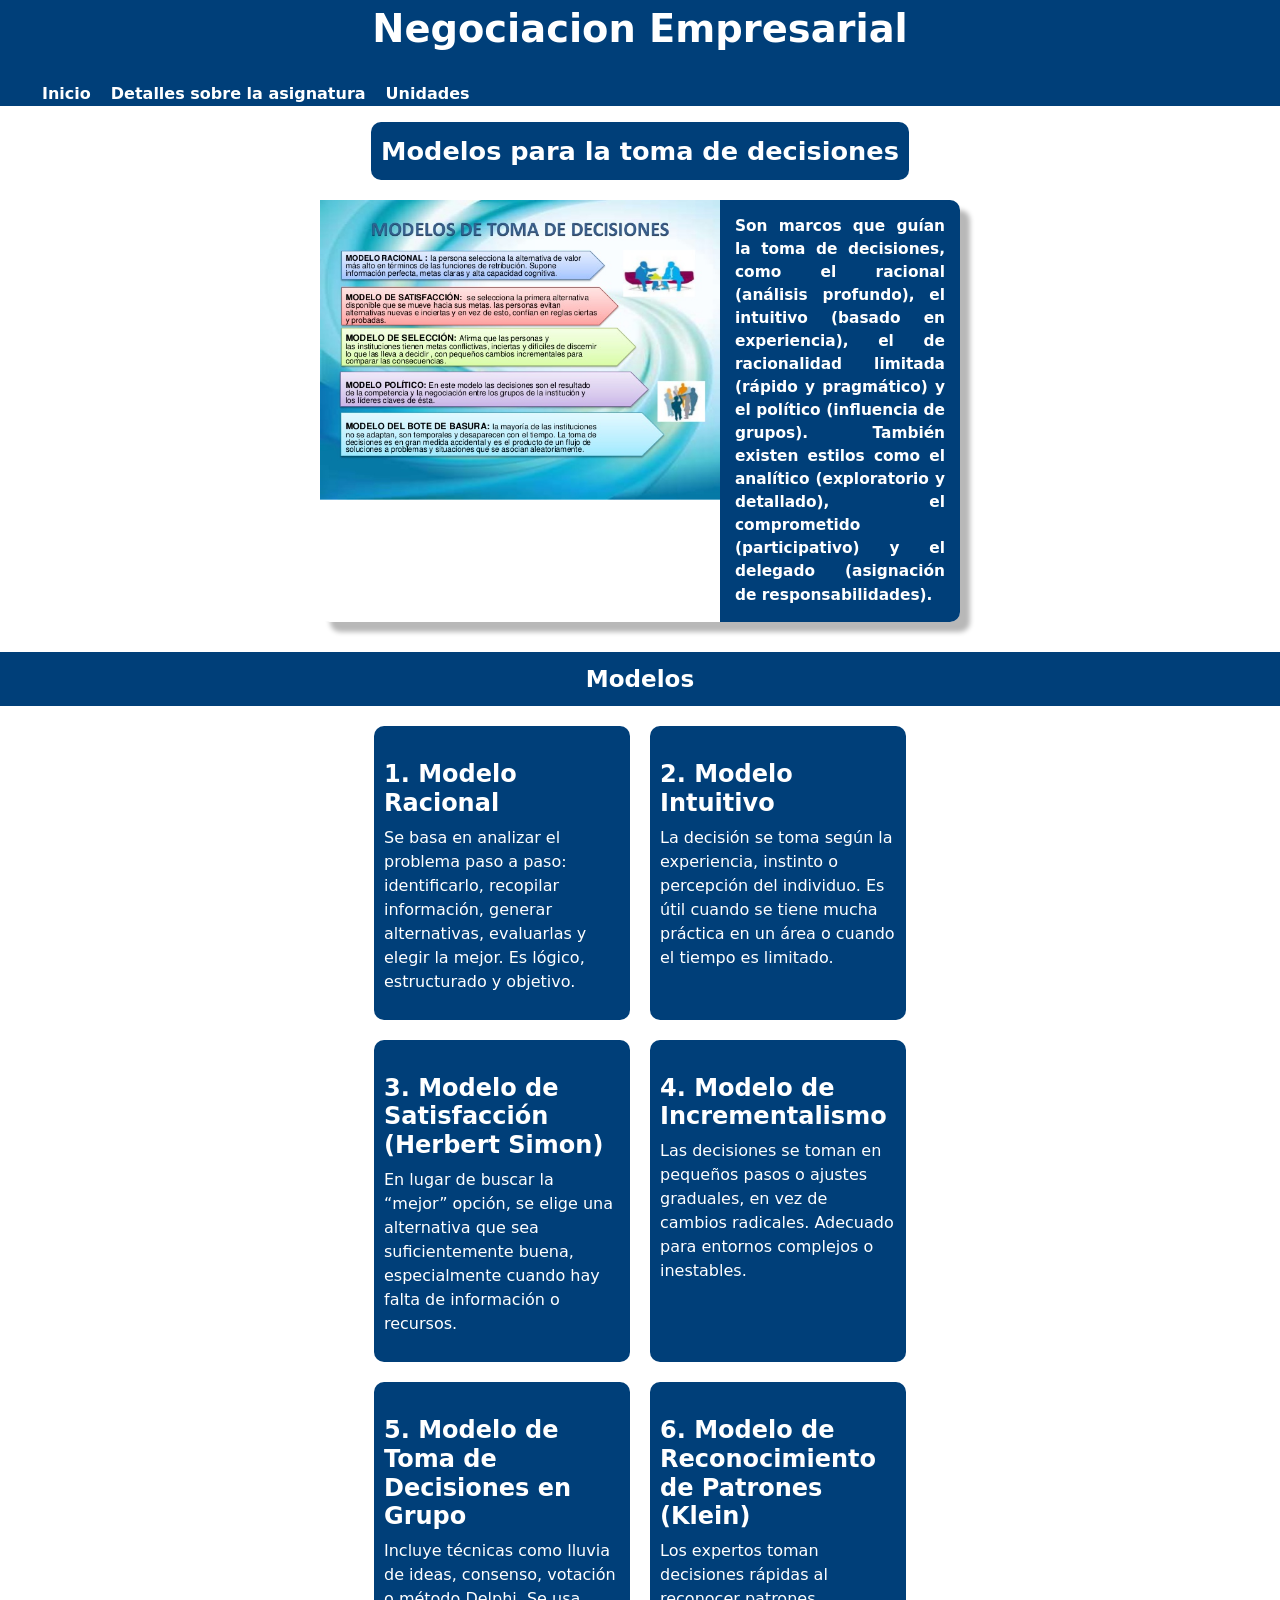
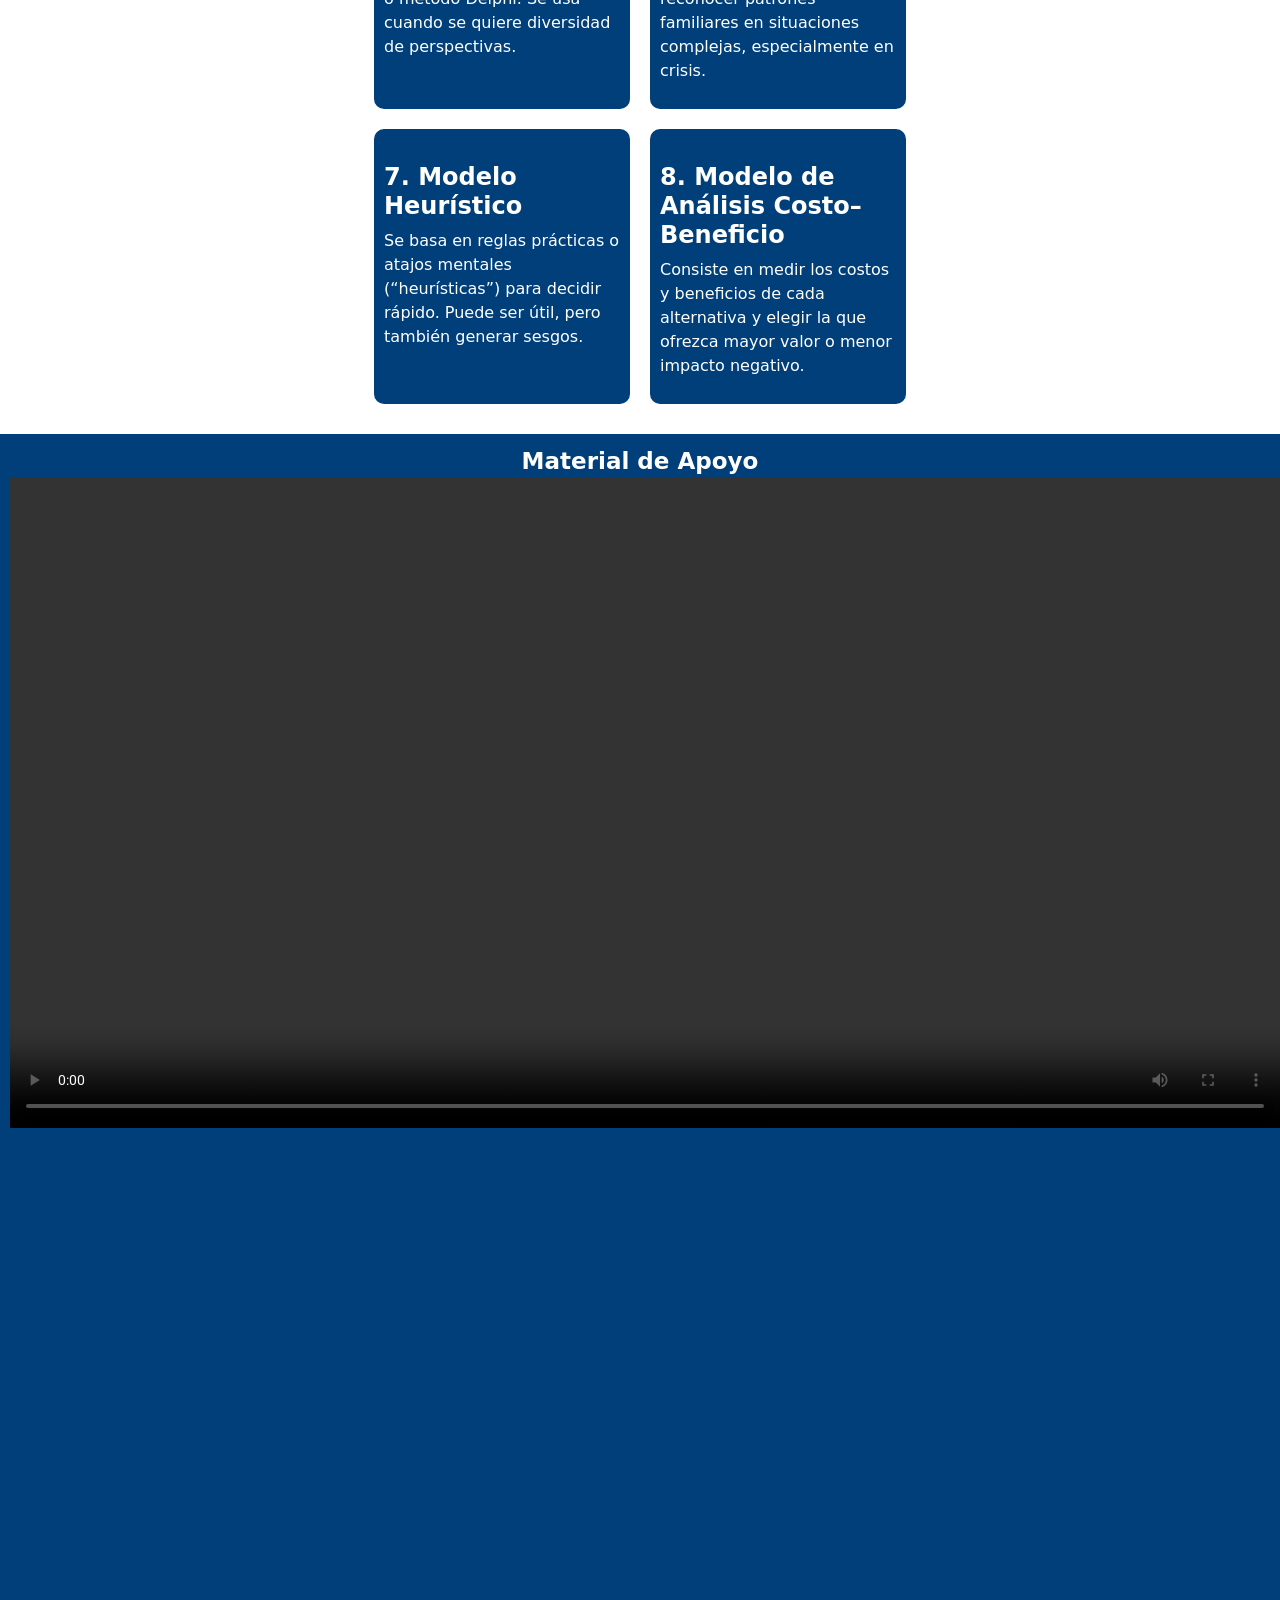
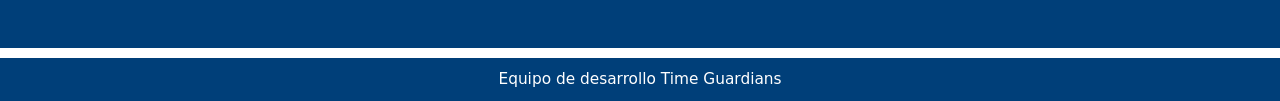
<file: pages/model_tom_des.html>
<!--modelos para la toma de decisiones-->
<!doctype html>
<html lang="en">
  <head>
    <title>Modelos para la toma de decisiones</title>
    <meta charset="utf-8" />
    <meta name="viewport" content="width=device-width, initial-scale=1, shrink-to-fit=no" />
    <link rel="stylesheet" href="../css/model_tom_des.css">
    <script src="../js/model_tom_des.js"></script>

    <link
      href="https://cdn.jsdelivr.net/npm/bootstrap@5.3.2/dist/css/bootstrap.min.css"
      rel="stylesheet"
      crossorigin="anonymous"
    />
  </head>

  <body>
    <div id="header"></div>

    <main>
      <div class="cont_titulo">
        <div class="titulotema">
          Modelos para la toma de decisiones
        </div>
      </div>
      <div class="cont_desc">
        <div class="cont_desc_com">
           <div class="img_desc">
            <img class="img_page" src="../assets/toma-de-decisin-gerencial-convenio-iutirlaunermb-4-638.jpg">
          </div>
          <div class="txt_desc">
            Son marcos que guían la toma de decisiones, como el racional (análisis profundo), 
            el intuitivo (basado en experiencia), el de racionalidad limitada (rápido y pragmático) 
            y el político (influencia de grupos). También existen estilos como el analítico (exploratorio y detallado), 
            el comprometido (participativo) y el delegado (asignación de responsabilidades).

          </div>
        </div>
      </div>
      <div class="subtema"><b>Modelos</b></div>
      <div class="cont_fases_padre">
        <div class="cont_fases_hijo_uno">
          <h4 class="mt-4"><b>1. Modelo Racional</b></h4>
          <p>
            Se basa en analizar el problema paso a paso: identificarlo, recopilar información,
            generar alternativas, evaluarlas y elegir la mejor. Es lógico, estructurado y objetivo.
          </p>
        </div>
        <div class="cont_fases_hijo_dos">
          <h4 class="mt-4"><b>2. Modelo Intuitivo</b></h4>
          <p>
            La decisión se toma según la experiencia, instinto o percepción del individuo. 
            Es útil cuando se tiene mucha práctica en un área o cuando el tiempo es limitado.
          </p>
        </div>
      </div>
      <div class="cont_fases_padre">
        <div class="cont_fases_hijo_uno">
          <h4 class="mt-4"><b>3. Modelo de Satisfacción (Herbert Simon)</b></h4>
          <p>
            En lugar de buscar la “mejor” opción, se elige una alternativa que sea 
            suficientemente buena, especialmente cuando hay falta de información o recursos.
          </p>
        </div>
        <div class="cont_fases_hijo_dos">
          <h4 class="mt-4"><b>4. Modelo de Incrementalismo</b></h4>
          <p>
            Las decisiones se toman en pequeños pasos o ajustes graduales, 
            en vez de cambios radicales. Adecuado para entornos complejos o inestables.
          </p>
        </div>
      </div>
      <div class="cont_fases_padre">
        <div class="cont_fases_hijo_uno">
          <h4 class="mt-4"><b>5. Modelo de Toma de Decisiones en Grupo</b></h4>
          <p>
            Incluye técnicas como lluvia de ideas, consenso, votación o método Delphi. 
            Se usa cuando se quiere diversidad de perspectivas.
          </p>
        </div>
        <div class="cont_fases_hijo_dos">
          <h4 class="mt-4"><b>6. Modelo de Reconocimiento de Patrones (Klein)</b></h4>
          <p>
            Los expertos toman decisiones rápidas al reconocer patrones familiares en situaciones complejas, especialmente en crisis.
          </p>
        </div>
      </div>
      <div class="cont_fases_padre">
        <div class="cont_fases_hijo_uno">
          <h4 class="mt-4"><b>7. Modelo Heurístico</b></h4>
          <p>
            Se basa en reglas prácticas o atajos mentales (“heurísticas”) para decidir rápido. Puede ser útil, pero también generar sesgos.
          </p>
        </div>
        <div class="cont_fases_hijo_dos">
          <h4 class="mt-4"><b>8. Modelo de Análisis Costo–Beneficio</b></h4>
          <p>
            Consiste en medir los costos y beneficios de cada alternativa y elegir la que ofrezca mayor valor o menor impacto negativo.
          </p>
        </div>
      </div>
      <div class="subtema">
        <b>Material de Apoyo</b>
        <br>
        <video src="../assets/WEBINAR_ACTILIZADO_EQUIPO5.mp4" width="1300" controls controlsList="nodownload"></video><br>
        <div class="mat">
          <iframe width="500" height="500" src="https://www.youtube.com/embed/z1yJ-9uONOw?start=390" title="Modelos para la Toma de Decisiones" frameborder="0" allow="accelerometer; autoplay; clipboard-write; encrypted-media; gyroscope; picture-in-picture; web-share" referrerpolicy="strict-origin-when-cross-origin" allowfullscreen></iframe>
          <iframe width="500" height="500" src="https://www.youtube.com/embed/TAxMqfgu264" title="MODELOS PARA LA TOMA DE DECISIONES" frameborder="0" allow="accelerometer; autoplay; clipboard-write; encrypted-media; gyroscope; picture-in-picture; web-share" referrerpolicy="strict-origin-when-cross-origin" allowfullscreen></iframe>
          <iframe width="500" height="500" src="https://www.youtube.com/embed/KeLz58VoI0c" title="Modelos de toma de decisiones en la gestión organizacional - Curso de toma de decisiones" frameborder="0" allow="accelerometer; autoplay; clipboard-write; encrypted-media; gyroscope; picture-in-picture; web-share" referrerpolicy="strict-origin-when-cross-origin" allowfullscreen></iframe>
          
        </div>
      </div>
    </main>

    <div id="footer"></div>

    <script
      src="https://cdn.jsdelivr.net/npm/@popperjs/core@2.11.8/dist/umd/popper.min.js"
      crossorigin="anonymous"
    ></script>
    <script
      src="https://cdn.jsdelivr.net/npm/bootstrap@5.3.2/dist/js/bootstrap.min.js"
      crossorigin="anonymous"
    ></script>
  </body>
</html>
</file>
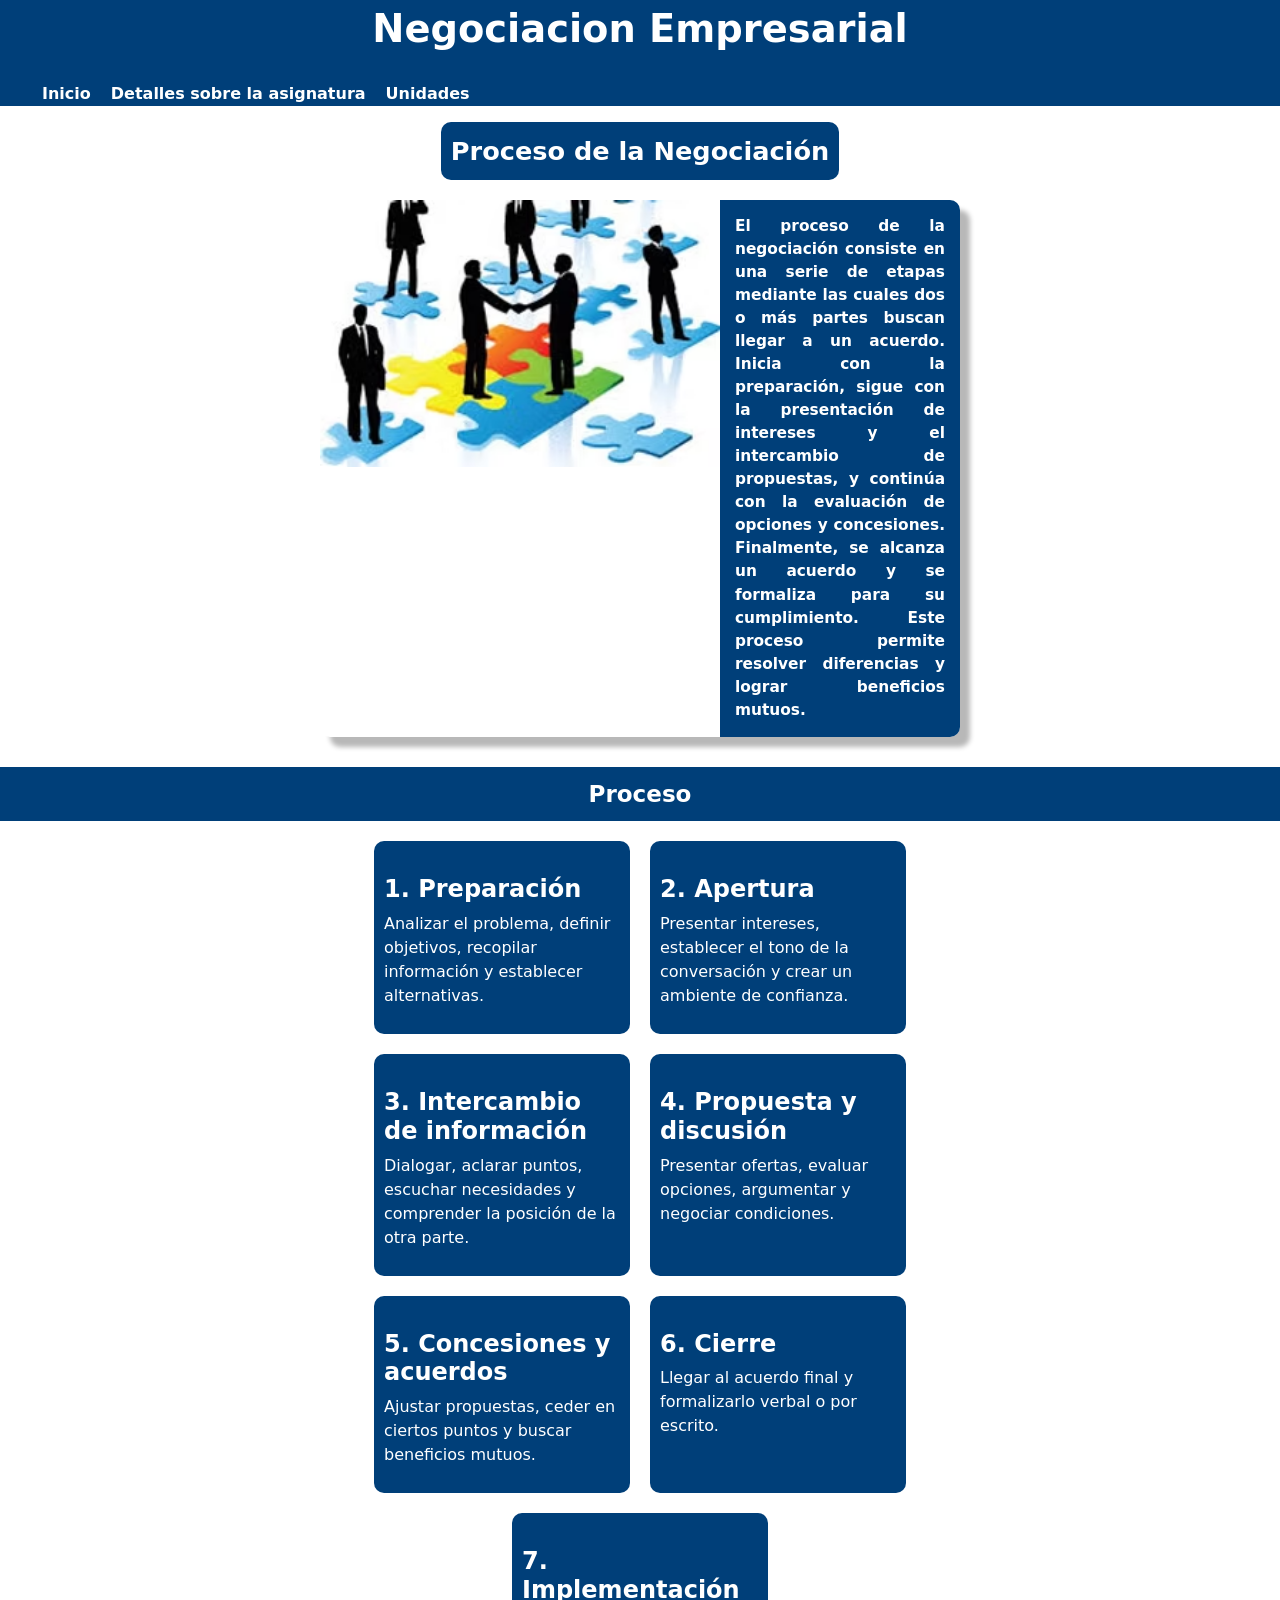
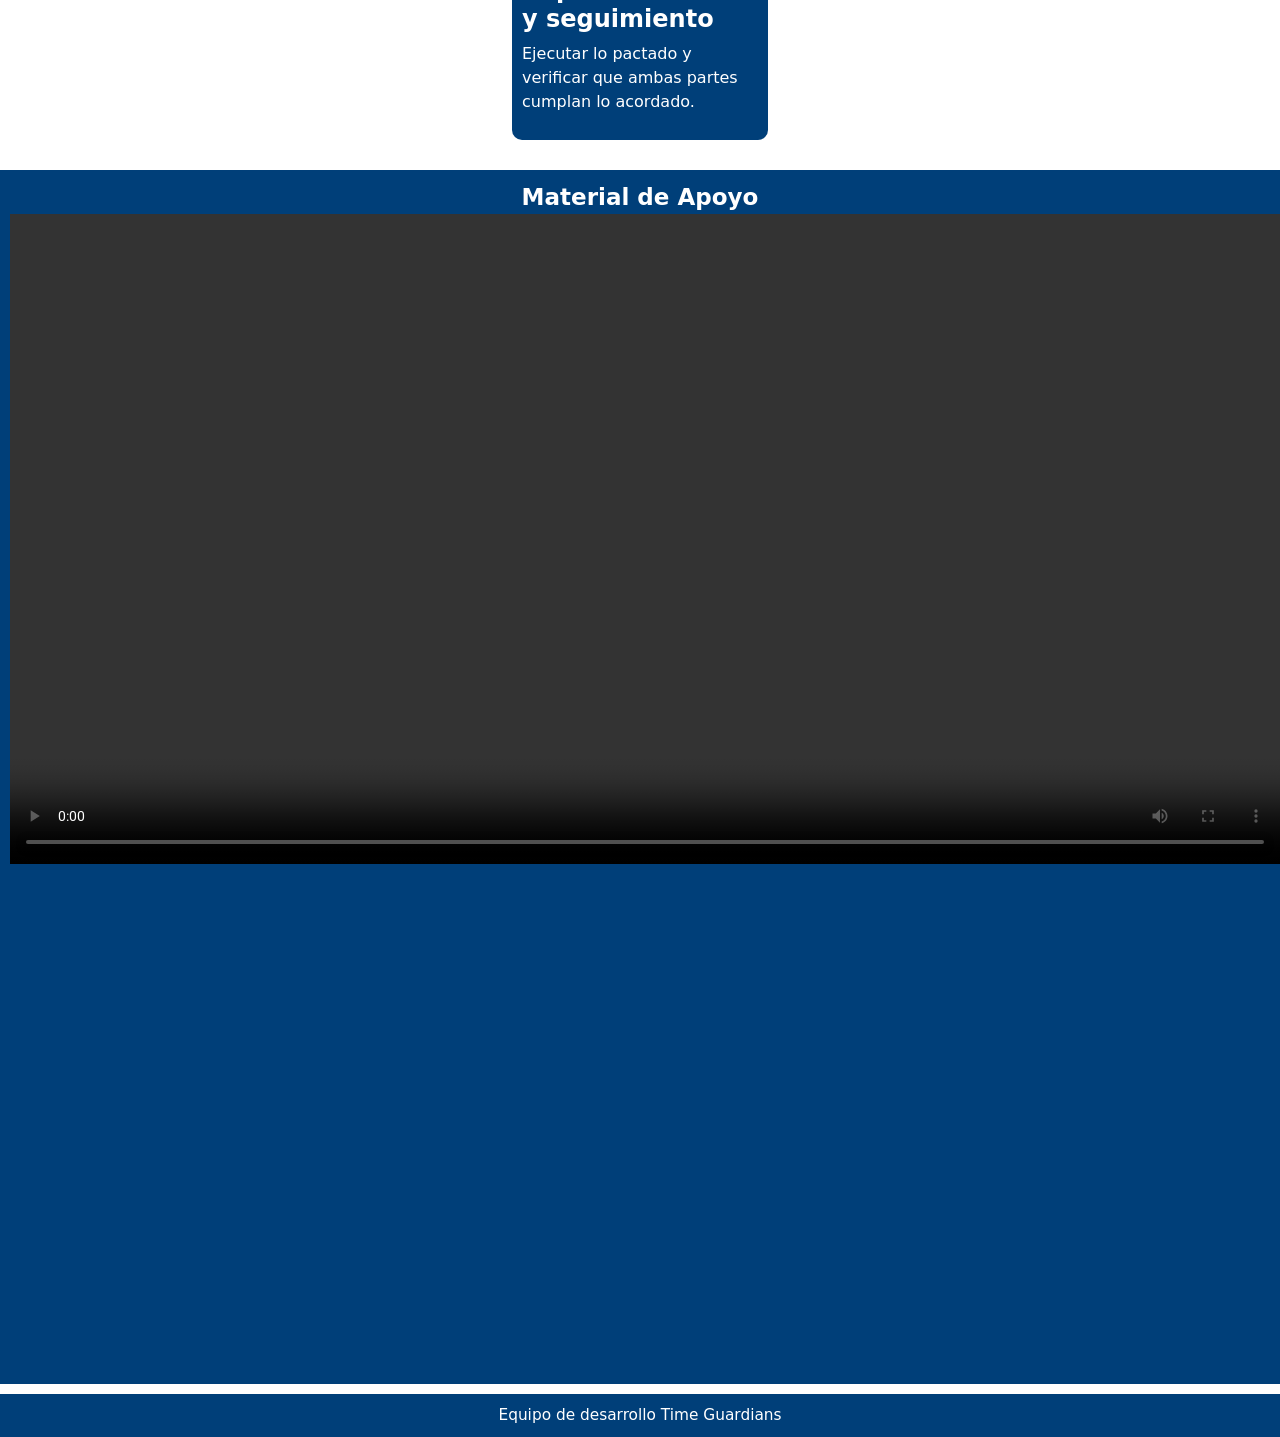
<file: pages/proc_neg.html>
<!-- 3.Proceso de la negociacion(info y videos)-->
 <!doctype html>
<html lang="en">
  <head>
    <title>Proceso de la Negociación</title>
    <meta charset="utf-8" />
    <meta name="viewport" content="width=device-width, initial-scale=1, shrink-to-fit=no" />
    <link rel="stylesheet" href="../css/proc_neg.css">
    <script src="../js/proc_neg.js"></script>

    <link
      href="https://cdn.jsdelivr.net/npm/bootstrap@5.3.2/dist/css/bootstrap.min.css"
      rel="stylesheet"
      crossorigin="anonymous"
    />
  </head>

  <body>
    <div id="header"></div>

    <main>
      <div class="cont_titulo">
        <div class="titulotema">
          Proceso de la Negociación
        </div>
      </div>
      <div class="cont_desc">
        <div class="cont_desc_com">
           <div class="img_desc">
            <img class="img_page" src="../assets/PDLN.jpg">
          </div>
          <div class="txt_desc">
           El proceso de la negociación consiste en una serie de etapas mediante las cuales dos 
           o más partes buscan llegar a un acuerdo. Inicia con la preparación, sigue con la
            presentación de intereses y el intercambio de propuestas, y continúa con la evaluación
            de opciones y concesiones. Finalmente, se alcanza un acuerdo y se formaliza para su cumplimiento. 
            Este proceso permite resolver diferencias y lograr beneficios mutuos.
          </div>
        </div>
      </div>
      <div class="subtema"><b>Proceso</b></div>
      <div class="cont_fases_padre">
        <div class="cont_fases_hijo_uno">
          <h4 class="mt-4"><b>1. Preparación</b></h4>
          <p>
            Analizar el problema, definir objetivos, recopilar información y establecer alternativas.
          </p>
        </div>
        <div class="cont_fases_hijo_dos">
          <h4 class="mt-4"><b>2. Apertura</b></h4>
          <p>
            Presentar intereses, establecer el tono de la conversación y crear un ambiente de confianza.    
          </p>
        </div>
      </div>
      <div class="cont_fases_padre">
        <div class="cont_fases_hijo_uno">
          <h4 class="mt-4"><b>3. Intercambio de información</b></h4>
          <p>
            Dialogar, aclarar puntos, escuchar necesidades y comprender la posición de la otra parte.
          </p>
        </div>
        <div class="cont_fases_hijo_dos">
          <h4 class="mt-4"><b>4. Propuesta y discusión</b></h4>
          <p>
            Presentar ofertas, evaluar opciones, argumentar y negociar condiciones.
          </p>
        </div>
      </div>
      <div class="cont_fases_padre">
        <div class="cont_fases_hijo_uno">
          <h4 class="mt-4"><b>5. Concesiones y acuerdos</b></h4>
          <p>
            Ajustar propuestas, ceder en ciertos puntos y buscar beneficios mutuos. 
          </p>
        </div>
        <div class="cont_fases_hijo_dos">
          <h4 class="mt-4"><b>6. Cierre</b></h4>
          <p>
            Llegar al acuerdo final y formalizarlo verbal o por escrito.
          </p>
        </div>
      </div>
      <div class="cont_fases_padre">
        <div class="cont_fases_hijo_uno">
          <h4 class="mt-4"><b>7. Implementación y seguimiento</b></h4>
          <p>
            Ejecutar lo pactado y verificar que ambas partes cumplan lo acordado.
          </p>
        </div>
      </div>
      
      <div class="subtema">
        <b>Material de Apoyo</b>
        <br>
        <video src="../assets/WebinarProcesoNegociacion.mp4" width="1300" controls controlsList="nodownload"></video><br>
        <div class="mat">
          <iframe width="500" height="500" src="https://www.youtube.com/embed/F3_5Qe5jBMQ" title="ETAPAS DE LA NEGOCIACIÓN" frameborder="0" allow="accelerometer; autoplay; clipboard-write; encrypted-media; gyroscope; picture-in-picture; web-share" referrerpolicy="strict-origin-when-cross-origin" allowfullscreen></iframe>
          <iframe width="500" height="500" src="https://www.youtube.com/embed/ZW1XS1MGzlo" title="Etapas de la negociación" frameborder="0" allow="accelerometer; autoplay; clipboard-write; encrypted-media; gyroscope; picture-in-picture; web-share" referrerpolicy="strict-origin-when-cross-origin" allowfullscreen></iframe>
          <iframe width="500" height="500" src="https://www.youtube.com/embed/b0g7qce5AYE" title="EL PROCESO DE LA NEGOCIACIÓN (EJEMPLOS)" frameborder="0" allow="accelerometer; autoplay; clipboard-write; encrypted-media; gyroscope; picture-in-picture; web-share" referrerpolicy="strict-origin-when-cross-origin" allowfullscreen></iframe>
        </div>
      </div>
    </main>

    <div id="footer"></div>

    <script
      src="https://cdn.jsdelivr.net/npm/@popperjs/core@2.11.8/dist/umd/popper.min.js"
      crossorigin="anonymous"
    ></script>
    <script
      src="https://cdn.jsdelivr.net/npm/bootstrap@5.3.2/dist/js/bootstrap.min.js"
      crossorigin="anonymous"
    ></script>
  </body>
</html>
</file>
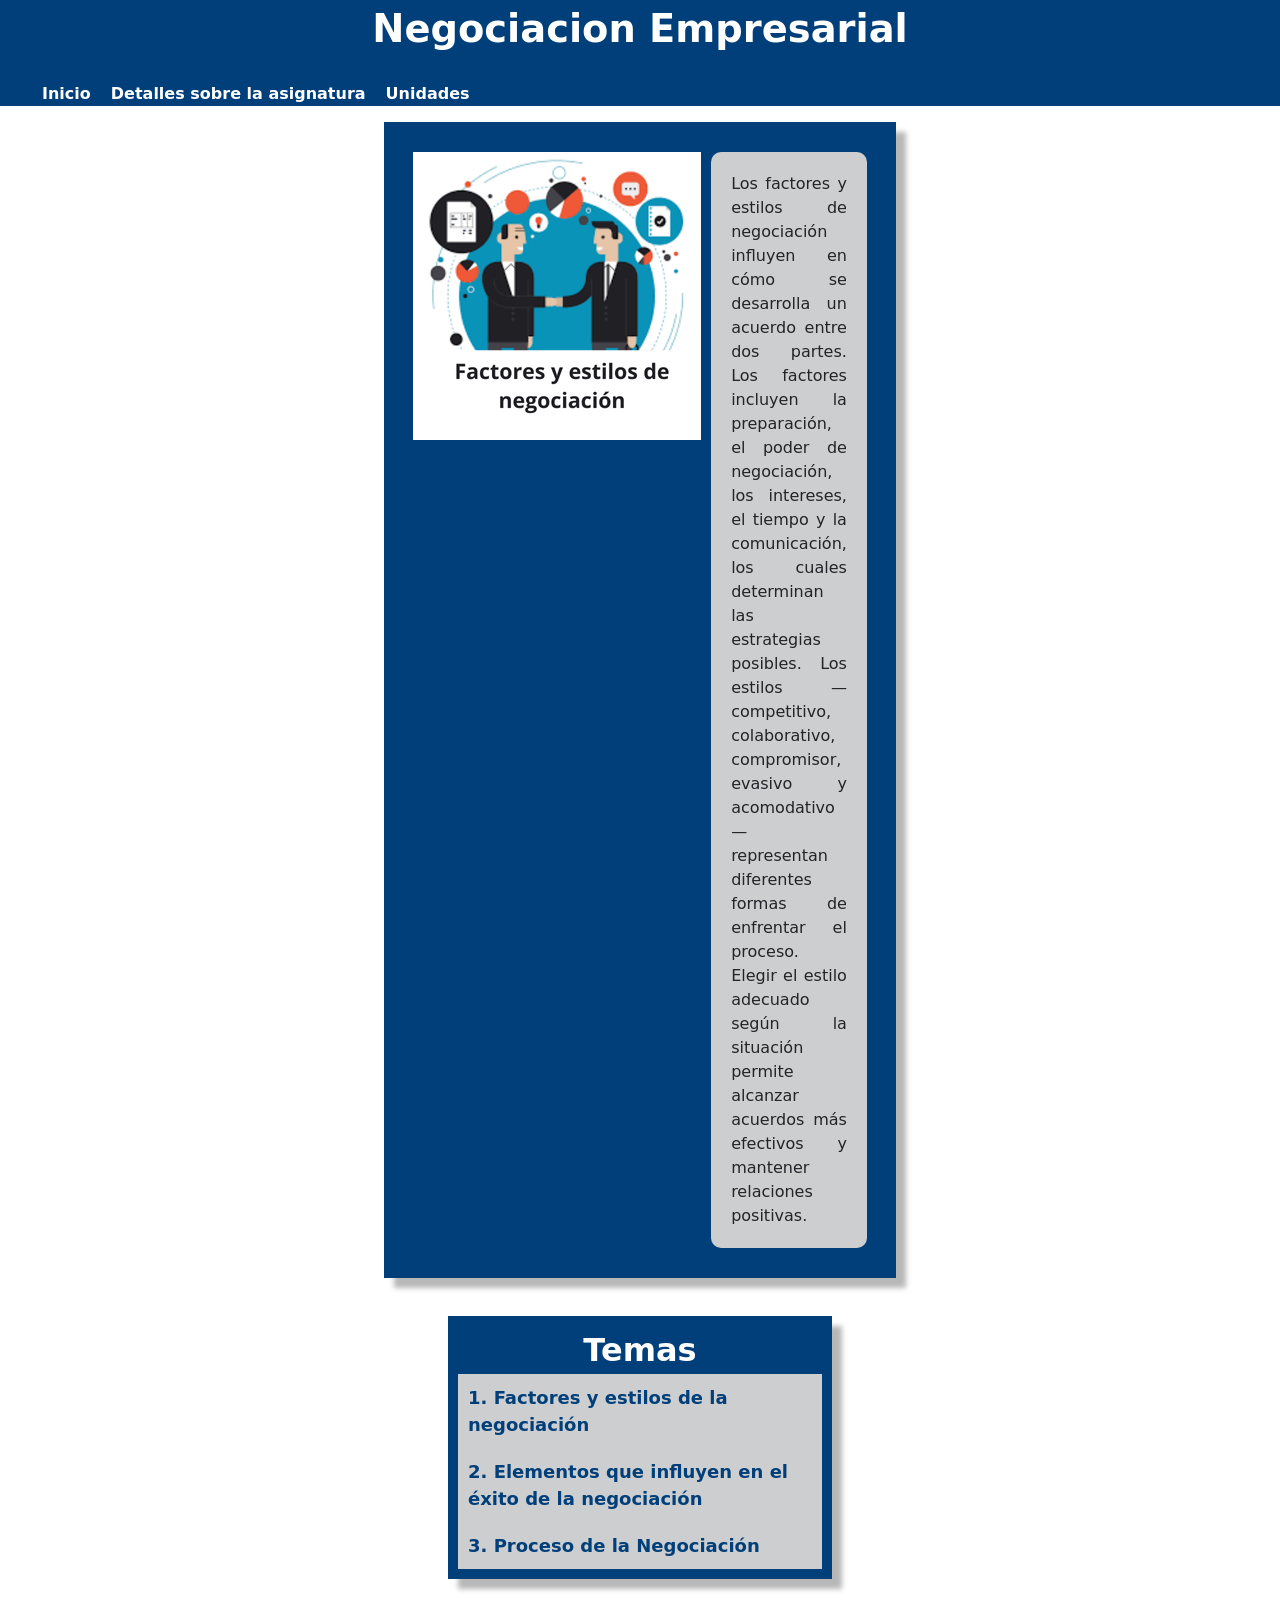
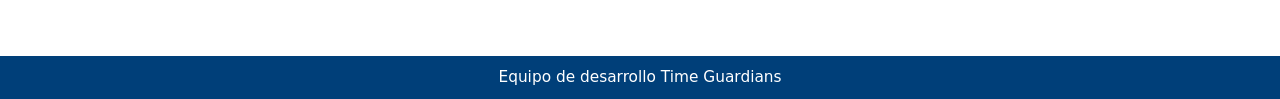
<file: pages/u1.html>
<!--Aqui va a ir el directorio donde estaran
los temas de la unidad uno por ejemplo

1.Factores y estilos de la negociación

2.Elementos que influyen en el éxito de la negociación

3.Proceso de la Negociación
 -->
<!doctype html>
<html lang="en">
    <head>
        <title>Title</title>
        <!-- Required meta tags -->
        <meta charset="utf-8" />
        <meta
            name="viewport"
            content="width=device-width, initial-scale=1, shrink-to-fit=no"
        />
        <link rel="stylesheet" href="../css/u1.css">
        <!-- Bootstrap CSS v5.2.1 -->
        <link
            href="https://cdn.jsdelivr.net/npm/bootstrap@5.3.2/dist/css/bootstrap.min.css"
            rel="stylesheet"
            integrity="sha384-T3c6CoIi6uLrA9TneNEoa7RxnatzjcDSCmG1MXxSR1GAsXEV/Dwwykc2MPK8M2HN"
            crossorigin="anonymous"
        />
        <script src="../js/u1.js"></script>
    </head>

    <body>
        <div id="header"></div>
        
        
        <main>
            <div class="descipcion_unidad">
                <div class="desc_unidad">
                    <div class="img_desc">
                        <img src="../assets/Fases de la negociacion.jpg" alt="" sizes="" srcset="">
                    </div>
                    <div class="txt_desc">
                        Los factores y estilos de negociación influyen en cómo se desarrolla un acuerdo entre dos partes.
                        Los factores incluyen la preparación, el poder de negociación, los intereses, el tiempo y la comunicación, 
                        los cuales determinan las estrategias posibles. Los estilos —competitivo, colaborativo, compromisor, evasivo y 
                        acomodativo— representan diferentes formas de enfrentar el proceso. Elegir el estilo adecuado según la situación 
                        permite alcanzar acuerdos más efectivos y mantener relaciones positivas.
                    </div>
                </div>
            </div>
            <div class="cont_temas">
                <div class="display">
                    <div class="titulo_tabla">
                            Temas
                    </div>
                    <div class="tema">
                        <a class="hip_tema" href="./fact_est_neg.html" >
                            1. Factores y estilos de la negociación
                        </a>
                    </div>
                    <div class="tema">
                        <a class="hip_tema" href="./elem_inf_ex_neg.html" >
                            2. Elementos que influyen en el éxito de la negociación
                        </a>
                    </div>
                    <div class="tema">
                        <a class="hip_tema" href="./proc_neg.html" >
                            3. Proceso de la Negociación
                        </a>
                    </div>
                </div>
            </div>
        </main>
        <div id="footer"></div>
        <!-- Bootstrap JavaScript Libraries -->
        <script
            src="https://cdn.jsdelivr.net/npm/@popperjs/core@2.11.8/dist/umd/popper.min.js"
            integrity="sha384-I7E8VVD/ismYTF4hNIPjVp/Zjvgyol6VFvRkX/vR+Vc4jQkC+hVqc2pM8ODewa9r"
            crossorigin="anonymous"
        ></script>

        <script
            src="https://cdn.jsdelivr.net/npm/bootstrap@5.3.2/dist/js/bootstrap.min.js"
            integrity="sha384-BBtl+eGJRgqQAUMxJ7pMwbEyER4l1g+O15P+16Ep7Q9Q+zqX6gSbd85u4mG4QzX+"
            crossorigin="anonymous"
        ></script>
    </body>
</html>
</file>
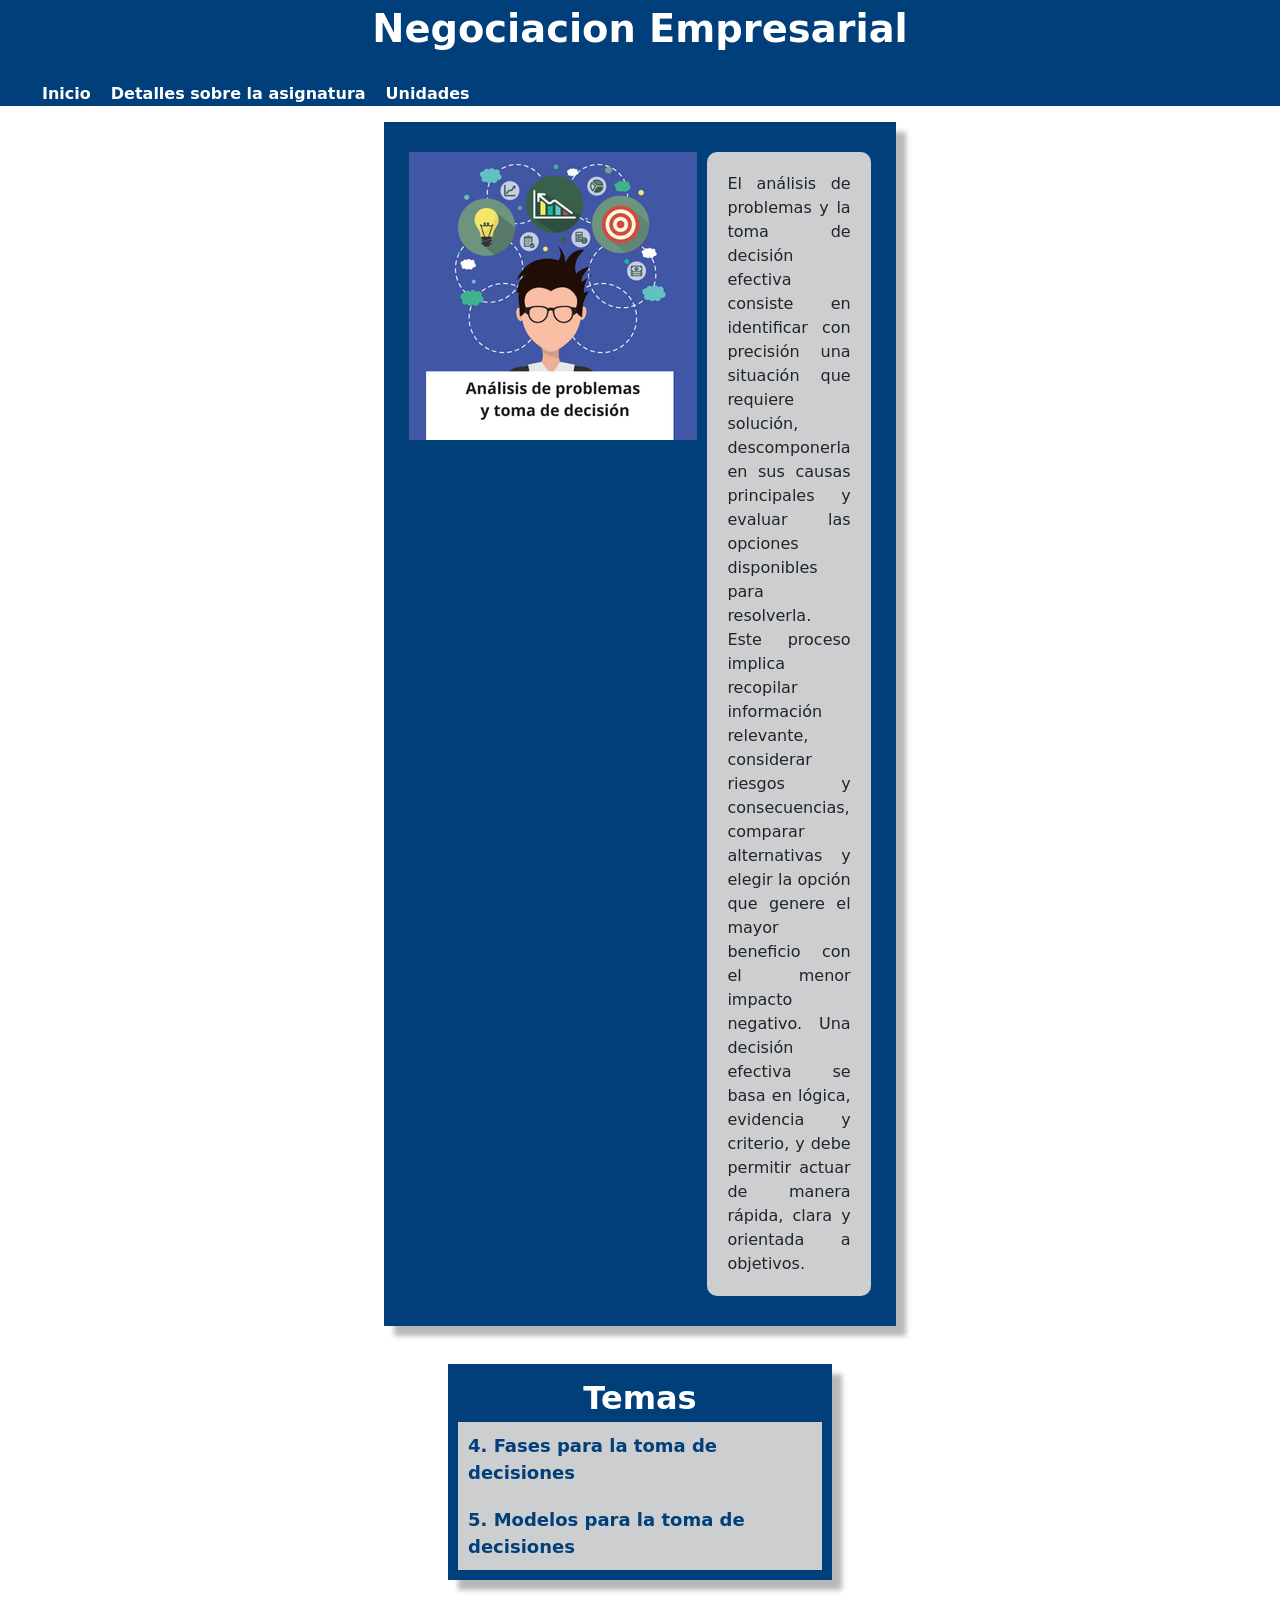
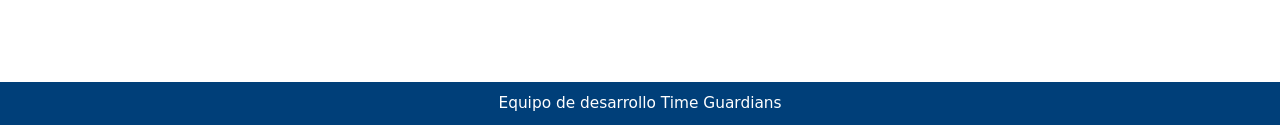
<file: pages/u2.html>
<!--Aqui va a ir el directorio donde estaran
los temas de la unidad dos por ejemplo

4.Fases para la toma de decisiones
5.Modelos para la toma de decisiones


 -->
<!doctype html>
<html lang="en">
    <head>
        <title>Title</title>
        <!-- Required meta tags -->
        <meta charset="utf-8" />
        <meta
            name="viewport"
            content="width=device-width, initial-scale=1, shrink-to-fit=no"
        />
        <link rel="stylesheet" href="../css/u2.css">
        <!-- Bootstrap CSS v5.2.1 -->
        <link
            href="https://cdn.jsdelivr.net/npm/bootstrap@5.3.2/dist/css/bootstrap.min.css"
            rel="stylesheet"
            integrity="sha384-T3c6CoIi6uLrA9TneNEoa7RxnatzjcDSCmG1MXxSR1GAsXEV/Dwwykc2MPK8M2HN"
            crossorigin="anonymous"
        />
        <script src="../js/u2.js"></script>
    </head>

    <body>
        <div id="header"></div>
        
        
        <main>
            <div class="descipcion_unidad">
                <div class="desc_unidad">
                    <div class="img_desc">
                        <img src="../assets/Analisis-de-problemas-y-toma-de-decision-efectiva.jpg" alt="" sizes="" srcset="">
                    </div>
                    <div class="txt_desc">
                        El análisis de problemas y la toma de decisión efectiva consiste en identificar con precisión una situación 
                        que requiere solución, descomponerla en sus causas principales y evaluar las opciones disponibles para resolverla.
                         Este proceso implica recopilar información relevante, considerar riesgos y consecuencias, comparar alternativas y
                         elegir la opción que genere el mayor beneficio con el menor impacto negativo.
                          Una decisión efectiva se basa en lógica, evidencia y criterio, y debe permitir actuar de manera rápida, clara y orientada a objetivos.
                    </div>
                </div>
            </div>
            <div class="cont_temas">
                <div class="display">
                    <div class="titulo_tabla">
                            Temas
                    </div>
                    <div class="tema">
                        <a class="hip_tema" href="./fas_tom_des.html" >
                            4. Fases para la toma de decisiones
                        </a>
                    </div>
                    <div class="tema">
                        <a class="hip_tema" href="./model_tom_des.html">
                            5. Modelos para la toma de decisiones
                        </a>
                    </div>
                </div>
            </div>
        </main>
        <div id="footer"></div>
        <!-- Bootstrap JavaScript Libraries -->
        <script
            src="https://cdn.jsdelivr.net/npm/@popperjs/core@2.11.8/dist/umd/popper.min.js"
            integrity="sha384-I7E8VVD/ismYTF4hNIPjVp/Zjvgyol6VFvRkX/vR+Vc4jQkC+hVqc2pM8ODewa9r"
            crossorigin="anonymous"
        ></script>

        <script
            src="https://cdn.jsdelivr.net/npm/bootstrap@5.3.2/dist/js/bootstrap.min.js"
            integrity="sha384-BBtl+eGJRgqQAUMxJ7pMwbEyER4l1g+O15P+16Ep7Q9Q+zqX6gSbd85u4mG4QzX+"
            crossorigin="anonymous"
        ></script>
    </body>
</html>
</file>
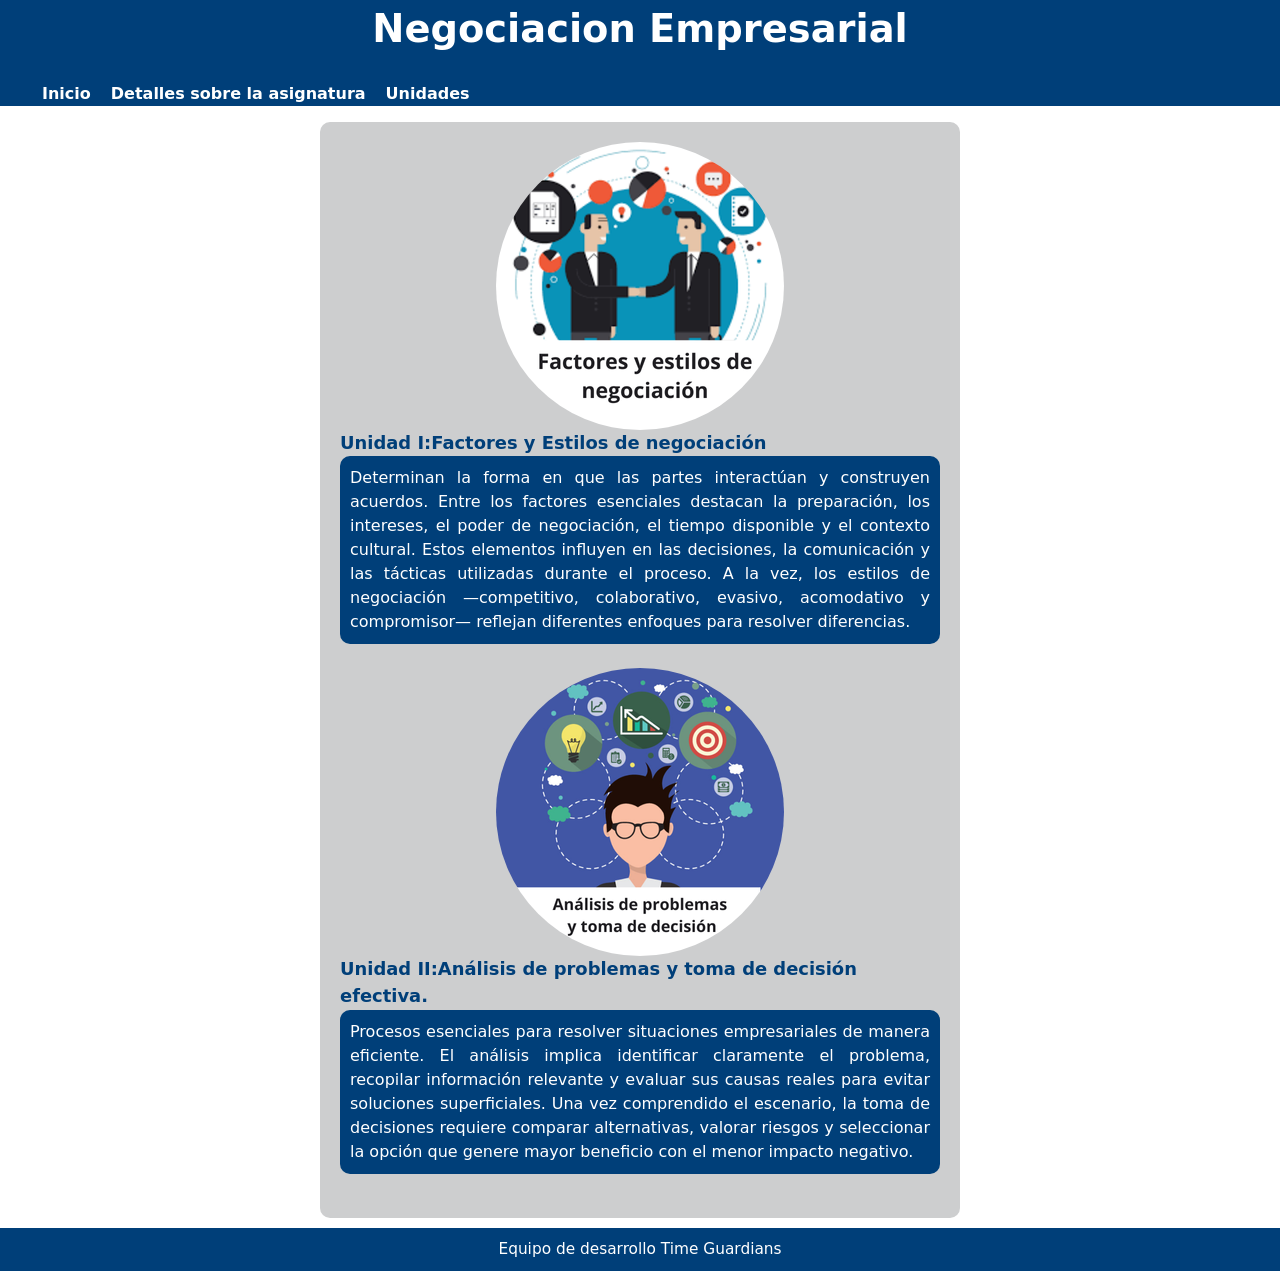
<file: pages/unidades.html>
<!--aqui ira el directorio de hipervinculos para la unidad 1 y 2 solo la vista(u1.html y u2.html)-->
<!doctype html>
<html lang="en">
    <head>
        <title>Unidades</title>
        <!-- Required meta tags -->
        <meta charset="utf-8" />
        <meta
            name="viewport"
            content="width=device-width, initial-scale=1, shrink-to-fit=no"
        />

        <!-- Bootstrap CSS v5.2.1 -->
        <link rel="stylesheet" href="../css/unidades.css">
        <link
            href="https://cdn.jsdelivr.net/npm/bootstrap@5.3.2/dist/css/bootstrap.min.css"
            rel="stylesheet"
            integrity="sha384-T3c6CoIi6uLrA9TneNEoa7RxnatzjcDSCmG1MXxSR1GAsXEV/Dwwykc2MPK8M2HN"
            crossorigin="anonymous"
        />
        <script src="../js/unidades.js"></script>
    </head>

    <body>
        <div id="header"></div>
        <main>
            <div class="cont_unidades">
                <div class="cont_unidad">
                    <div class="imgU">
                        <img class="imgFEN" src="../assets/Fases de la negociacion.jpg">
                    </div>
                    <a class="href_unidad" href="./u1.html">
                        Unidad I:Factores y Estilos de negociación
                    </a><br>
                    <div class="txt_unidad">
                        Determinan la forma en que las partes interactúan y construyen acuerdos.
                        Entre los factores esenciales destacan la preparación, los intereses, el poder de negociación, el tiempo disponible 
                        y el contexto cultural. Estos elementos influyen en las decisiones, la comunicación y las tácticas utilizadas durante 
                        el proceso. A la vez, los estilos de negociación —competitivo, colaborativo, evasivo, acomodativo y compromisor— 
                        reflejan diferentes enfoques para resolver diferencias.

                    </div><br>
                    <div class="imgU">
                        <img class="imgFEN" src="../assets/Analisis-de-problemas-y-toma-de-decision-efectiva.jpg">
                    </div>
                    <a class="href_unidad" href="./u2.html">
                        Unidad II:Análisis de problemas y toma de decisión efectiva.
                    </a>
                    <div class="txt_unidad">
                        Procesos esenciales para resolver 
                        situaciones empresariales de manera eficiente. El análisis implica identificar claramente el problema,
                        recopilar información relevante y evaluar sus causas reales para evitar soluciones superficiales. 
                        Una vez comprendido el escenario, la toma de decisiones requiere comparar alternativas, valorar riesgos y
                        seleccionar la opción que genere mayor beneficio con el menor impacto negativo. 
                    </div><br>
                </div>
            </div>
        </main>
        <div id="footer"></div>
        <!-- Bootstrap JavaScript Libraries -->
        <script
            src="https://cdn.jsdelivr.net/npm/@popperjs/core@2.11.8/dist/umd/popper.min.js"
            integrity="sha384-I7E8VVD/ismYTF4hNIPjVp/Zjvgyol6VFvRkX/vR+Vc4jQkC+hVqc2pM8ODewa9r"
            crossorigin="anonymous"
        ></script>

        <script
            src="https://cdn.jsdelivr.net/npm/bootstrap@5.3.2/dist/js/bootstrap.min.js"
            integrity="sha384-BBtl+eGJRgqQAUMxJ7pMwbEyER4l1g+O15P+16Ep7Q9Q+zqX6gSbd85u4mG4QzX+"
            crossorigin="anonymous"
        ></script>
    </body>
</html>
</file>
<file: css/index.css>
@import "./header.css";
@import "./footer.css";
body {
    font-family: "Lucida Bright", Georgia, serif;
}

img{
    display: block;
  margin: 0 auto;
}
p{
    justify-content: center;
}
.bienvenida{
    display: flex;
    justify-content: center;
    font-weight: bold;
    font-size: 80px;
}
.cont-banner{
  display: flex;
  justify-content: center;
}
.descripcion{
    display: flex;
    justify-content: center;
    width: 50%;
    font-size: 1.2vw;
    margin-top: 20px;
    margin-left: 20px;
    border-radius: 5%;
    padding: 15px;
    background-color: rgb(134, 134, 134);
    color: #FFF;

}
</file>
<file: css/detalles.css>
@import "./header.css";
@import "./footer.css";
body {
    font-family: "Lucida Bright", Georgia, serif;
}
.cont_detalles{
    display: flex;
    justify-content: center;
}
.text_detalles{
    padding: 10px;
    border-radius: 10px;
    background-color: #003f79;
    color: #FFF;
    margin: 20px;
    width:50% ;
    font-size: 1.1vw;
}
</file>
<file: css/elem_inf_ex_neg.css>
@import "./header.css";
@import "./footer.css";
body {
    font-family: "Lucida Bright", Georgia, serif;
}
.cont_titulo{
    display: flex;
    justify-content: center;
}
.titulotema{
    font-size: 2vw;
    font-weight: bold;
    color: #FFF;
    background-color: #003f79;
    padding: 10px;
    border-radius: 10px;
}
.img_page{
    width: 400px;
}
.cont_desc{
    margin-top: 20px;
    display: flex;
    justify-content: center;
}
.txt_desc{
    text-align: justify;
    color: #FFF;
    background-color: #003f79;
    padding: 15px;
    justify-items: center ;
    border-radius: 0 10px 10px 0px;
    font-size: 1.2vw;
    font-weight: bold;
}
.cont_desc_com{
    display: flex;
    width: 50%;
    border-radius: 10px;
    box-shadow:   10px 10px 5px rgb(184, 184, 184);
}
.subtema{
    margin-top: 30px;
    text-align: center;
    background-color: #003f79;
    color: #FFF;
    font-size: 1.8vw;
    padding: 10px;
}
.cont_fases_padre{
    margin-top: 20px;
    display: flex;
    justify-content: center;
    width: 100%;
    gap: 20px;
}
.cont_fases_hijo_uno{
    background-color: #003f79;
    border-radius: 10px;
    color: #FFF;
    width: 20%;
    padding: 10px;
}
.cont_fases_hijo_dos{
    background-color: #003f79;
    border-radius: 10px;
    color: #FFF;
    width: 20%;
    padding: 10px;
}
.mat{
    display:flex;
    justify-content: center;
    gap: 20px;
    
}
</file>
<file: css/fact_est_neg.css>
@import "./header.css";
@import "./footer.css";
body {
    font-family: "Lucida Bright", Georgia, serif;
}
.cont_titulo{
    display: flex;
    justify-content: center;
}
.titulotema{
    font-size: 2vw;
    font-weight: bold;
    color: #FFF;
    background-color: #003f79;
    padding: 10px;
    border-radius: 10px;
}
.img_page{
    width: 400px;
}
.cont_desc{
    margin-top: 20px;
    display: flex;
    justify-content: center;
}
.txt_desc{
    text-align: justify;
    color: #FFF;
    background-color: #003f79;
    padding: 15px;
    justify-items: center ;
    border-radius: 0 10px 10px 0px;
    font-size: 1.2vw;
    font-weight: bold;
}
.cont_desc_com{
    display: flex;
    width: 50%;
    border-radius: 10px;
    box-shadow:   10px 10px 5px rgb(184, 184, 184);
}
.subtema{
    margin-top: 30px;
    text-align: center;
    background-color: #003f79;
    color: #FFF;
    font-size: 1.8vw;
    padding: 10px;
}
.cont_fases_padre{
    margin-top: 20px;
    display: flex;
    justify-content: center;
    width: 100%;
    gap: 20px;
}
.cont_fases_hijo_uno{
    background-color: #003f79;
    border-radius: 10px;
    color: #FFF;
    width: 20%;
    padding: 10px;
}
.cont_fases_hijo_dos{
    background-color: #003f79;
    border-radius: 10px;
    color: #FFF;
    width: 20%;
    padding: 10px;
}
.mat{
    display:flex;
    justify-content: center;
    gap: 20px;
    
}
</file>
<file: css/fas_tom_des.css>
body {
    font-family: "Lucida Bright", Georgia, serif;
}
a{
    color: inherit;
    text-decoration: none;
}
.header{
    background-color: #003f79;
    text-align: center;
    color: #FFF;
    font-weight: bold;
}
.titulo_sitio{
    font-size: 3vw;
}
.footer{
    display: flex;
    justify-content: center;
    background-color: #003f79;
    margin-top: 10px;
}
.info_footer{
    font-size: 1.2vw;
    color:#FFF;
    padding: 10px;
}
.cont_detalles{
    display: flex;
    justify-content: center;
}
.text_detalles{
    padding: 10px;
    border-radius: 10px;
    background-color: #003f79;
    color: #FFF;
    margin: 20px;
    width:50% ;
    font-size: 1.1vw;
}
.footer{
    background-color: #003f79;
    text-align: center;
    color: #FFF;
    font-weight: bold;
}
</file>
<file: css/model_tom_des.css>
@import "./header.css";
@import "./footer.css";
body {
    font-family: "Lucida Bright", Georgia, serif;
}
.cont_titulo{
    display: flex;
    justify-content: center;
}
.titulotema{
    font-size: 2vw;
    font-weight: bold;
    color: #FFF;
    background-color: #003f79;
    padding: 10px;
    border-radius: 10px;
}

.img_page{
    width: 400px;
}
.cont_desc{
    margin-top: 20px;
    display: flex;
    justify-content: center;
}
.txt_desc{
    text-align: justify;
    color: #FFF;
    background-color: #003f79;
    padding: 15px;
    justify-items: center ;
    border-radius: 0 10px 10px 0px;
    font-size: 1.2vw;
    font-weight: bold;
}
.cont_desc_com{
    display: flex;
    width: 50%;
    border-radius: 10px;
    box-shadow:   10px 10px 5px rgb(184, 184, 184);
}
.subtema{
    margin-top: 30px;
    text-align: center;
    background-color: #003f79;
    color: #FFF;
    font-size: 1.8vw;
    padding: 10px;
}
.cont_fases_padre{
    margin-top: 20px;
    display: flex;
    justify-content: center;
    width: 100%;
    gap: 20px;
}
.cont_fases_hijo_uno{
    background-color: #003f79;
    border-radius: 10px;
    color: #FFF;
    width: 20%;
    padding: 10px;
}
.cont_fases_hijo_dos{
    background-color: #003f79;
    border-radius: 10px;
    color: #FFF;
    width: 20%;
    padding: 10px;
}
.mat{
    display:flex;
    justify-content: center;
    gap: 20px;
    
}
</file>
<file: css/proc_neg.css>
@import "./header.css";
@import "./footer.css";
body {
    font-family: "Lucida Bright", Georgia, serif;
}
.cont_titulo{
    display: flex;
    justify-content: center;
}
.titulotema{
    font-size: 2vw;
    font-weight: bold;
    color: #FFF;
    background-color: #003f79;
    padding: 10px;
    border-radius: 10px;
}
.img_page{
    width: 400px;
}
.cont_desc{
    margin-top: 20px;
    display: flex;
    justify-content: center;
}
.txt_desc{
    text-align: justify;
    color: #FFF;
    background-color: #003f79;
    padding: 15px;
    justify-items: center ;
    border-radius: 0 10px 10px 0px;
    font-size: 1.2vw;
    font-weight: bold;
}
.cont_desc_com{
    display: flex;
    width: 50%;
    border-radius: 10px;
    box-shadow:   10px 10px 5px rgb(184, 184, 184);
}
.subtema{
    margin-top: 30px;
    text-align: center;
    background-color: #003f79;
    color: #FFF;
    font-size: 1.8vw;
    padding: 10px;
}
.cont_fases_padre{
    margin-top: 20px;
    display: flex;
    justify-content: center;
    width: 100%;
    gap: 20px;
}
.cont_fases_hijo_uno{
    background-color: #003f79;
    border-radius: 10px;
    color: #FFF;
    width: 20%;
    padding: 10px;
}
.cont_fases_hijo_dos{
    background-color: #003f79;
    border-radius: 10px;
    color: #FFF;
    width: 20%;
    padding: 10px;
}
.mat{
    display:flex;
    justify-content: center;
    gap: 20px;
    
}
</file>
<file: css/u1.css>
@import "./header.css";
@import "./footer.css";

.descipcion_unidad{
    display: flex;
    justify-content: center;
    
}
.desc_unidad{
    display: flex;
    justify-content: center;
    background-color: #003f79;
    width: 40%;
    padding: 30px;
    box-shadow: 10px 10px 5px rgb(184, 184, 184);
}
.txt_desc{
    display: flex;
    text-align: justify;
    width: 60%;
    padding:20px;
    background-color: #cdcecf;
    margin-left: 10px;
    border-radius: 10px;
}
.cont_temas{
    margin-top: 3%;
    display: flex;
    justify-content: center;
    margin-bottom: 6%;
}
.display{
    width: 30%;
    background-color: #003f79;
    padding: 10px;
    box-shadow: 10px 10px 5px rgb(184, 184, 184);
}
.tema{
    background-color: #cdcecf;
    padding: 10px;
}
.titulo_tabla{
    display: flex;
    justify-content: center;
    color:#FFF;
    font-weight: bold;
    font-size: 2rem;
}
.hip_tema{
    text-decoration: none;
    color: #003f79;
    font-size: large;
    font-weight: bold;
}
</file>
<file: css/u2.css>
@import "./header.css";
@import "./footer.css";

.descipcion_unidad{
    display: flex;
    justify-content: center;
    
}
.desc_unidad{
    display: flex;
    justify-content: center;
    background-color: #003f79;
    width: 40%;
    padding: 30px;
    box-shadow: 10px 10px 5px rgb(184, 184, 184);
}
.txt_desc{
    display: flex;
    text-align: justify;
    width: 60%;
    padding:20px;
    background-color: #cdcecf;
    margin-left: 10px;
    border-radius: 10px;
}
.cont_temas{
    margin-top: 3%;
    display: flex;
    justify-content: center;
    margin-bottom: 8%;
}
.display{
    width: 30%;
    background-color: #003f79;
    padding: 10px;
    box-shadow: 10px 10px 5px rgb(184, 184, 184);
}
.tema{
    background-color: #cdcecf;
    padding: 10px;
}
.titulo_tabla{
    display: flex;
    justify-content: center;
    color:#FFF;
    font-weight: bold;
    font-size: 2rem;
}
.hip_tema{
    text-decoration: none;
    color: #003f79;
    font-size: large;
    font-weight: bold;
}
</file>
<file: css/unidades.css>
@import "./header.css";
@import "./footer.css";
body {
    font-family: "Lucida Bright", Georgia, serif;
}
.cont_unidades{
    display: flex;
    justify-content: center;
    
}
.cont_unidad{
    width: 50%;
    background-color: #cdcecf;
    padding: 20px;
    border-radius:10px ;
}
.href_unidad{
    color: #003f79;
    font-weight: bold;
    text-decoration: none;  
    font-size: 1.4vw; 
}
.txt_unidad{
    text-align:justify;
    color:#FFF;
    background-color: #003f79;
    padding: 10px;
    border-radius: 10px;
}
.imgU{
    display: flex;
    justify-content: center;
    border-radius: 100%;
}
.imgFEN{
    border-radius: 100%;
}
</file>
